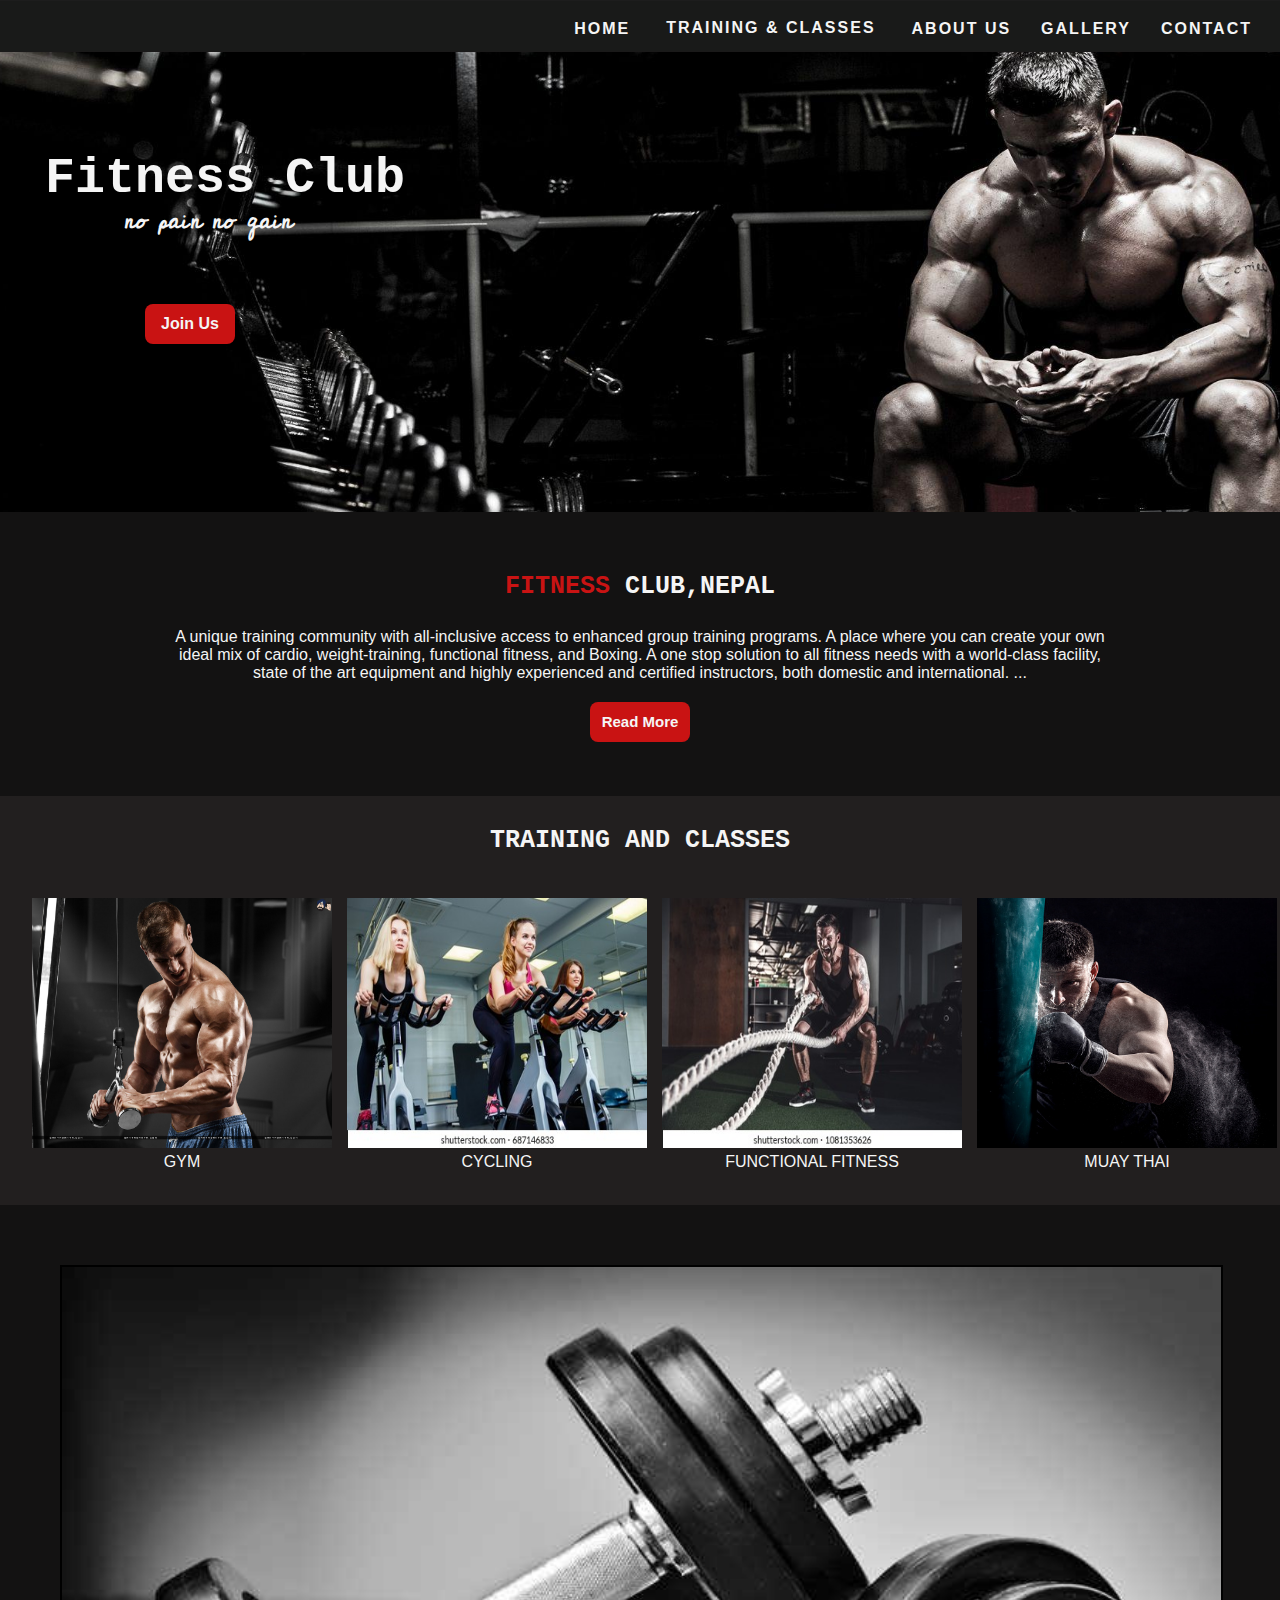
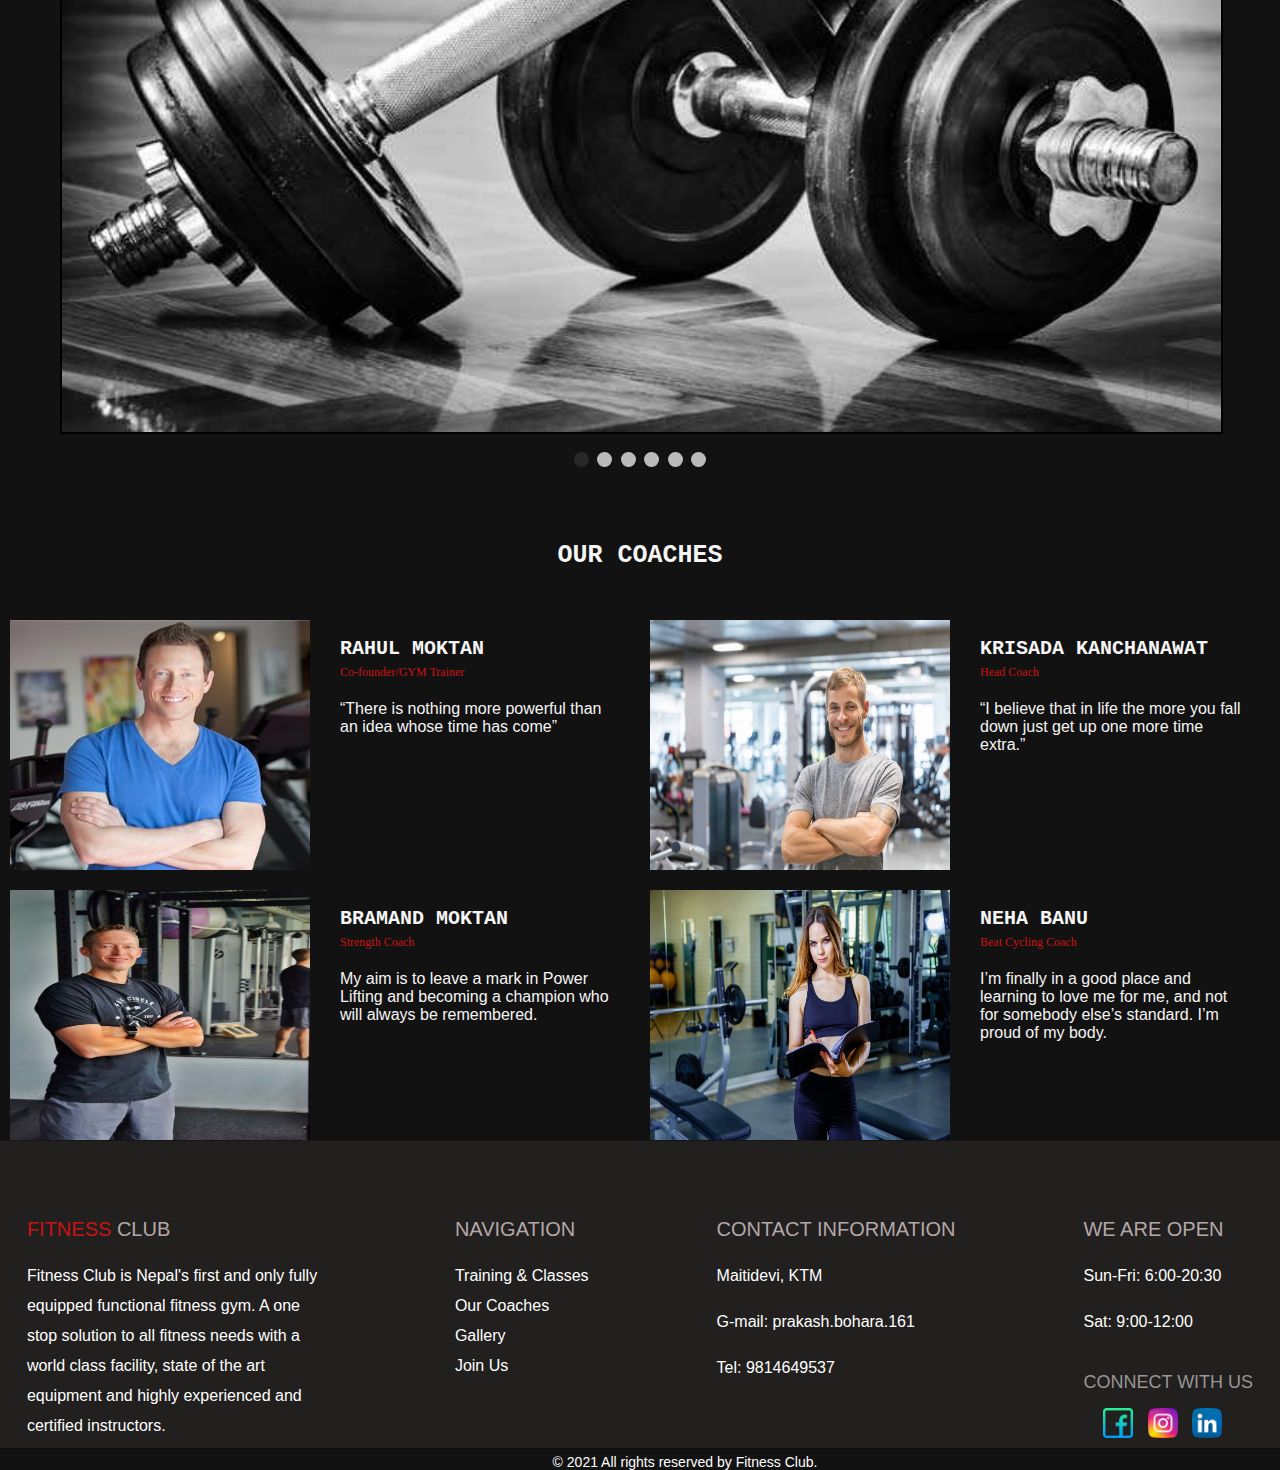
<file: index.html>
<!DOCTYPE html>
<html lang="en">

<head>
    <meta charset="UTF-8">
    <meta http-equiv="X-UA-Compatible" content="IE=edge">
    <meta name="viewport" content="width=device-width, initial-scale=1.0">
    <title>My Website</title>
    <link rel="preconnect" href="https://fonts.gstatic.com">
    <link href="https://fonts.googleapis.com/css2?family=Cedarville+Cursive&display=swap" rel="stylesheet">
    <link rel="stylesheet" href="style.css">
    <script src="app.js"></script>


</head>

<body>
    <div class="container">
        <div class="first-box">
            <div class="nav-bar">

                <a href="#home">HOME</a>
                <div class="subnav">
                    <button class="subnavbtn">TRAINING & CLASSES </button>
                    <div class="subnav-content">
                        <a href="navbar html files/gym.html">GYM</a>
                        <a href="navbar html files/cycling.html">CYCLING</a>
                        <a href="navbar html files/fitness.html">FITNESS</a>
                        <a href="navbar html files/muay.html">MUAY THAI</a>
                    </div>
                </div>
                <a href="/navbar html files/aboutus.html">ABOUT US</a>
                <a href="/gallery html files/gallery.html">GALLERY</a>
                <a href="/navbar html files/form.html">CONTACT</a>


            </div>
            <div id="home">
                <h1>Fitness Club</h1>
                <h3>no pain no gain</h3>
                <button class="btn"><a href="/navbar html files/form.html">Join Us</a></button>



            </div>
        </div>

        <div class="intro">
            <h1><span>FITNESS</span> CLUB,NEPAL</h1>
            <p>A unique training community with all-inclusive access to enhanced group training programs. A place where you can create your own ideal mix of cardio, weight-training, functional fitness, and Boxing. A one stop solution to all fitness needs
                with a world-class facility, state of the art equipment and highly experienced and certified instructors, both domestic and international. ...</p>
            <button class="intro-btn"><a href="/navbar html files/aboutus.html">Read More</a></button>
        </div>


        <div id="training">
            <h1>TRAINING AND CLASSES</h1>
            <div class="image">
                <div class="inner-div">
                    <img src="/image/image2.jpg">
                    <a href="/navbar html files/gym.html">GYM</a>
                </div>

                <div class="inner-div">
                    <img src="/image/image3.jpg">
                    <a href="/navbar html files/cycling.html">CYCLING</a>

                </div>
                <div class="inner-div">
                    <img src="/image/image4.jpg">
                    <a href="/navbar html files/fitness.html">FUNCTIONAL FITNESS</a>
                </div>
                <div class="inner-div">
                    <img src="/image/image5.jpg">
                    <a href="/navbar html files/muay.html">MUAY THAI</a>
                </div>
            </div>
        </div>

        <div id="slideshow">
            <div class="slideshow-container">

                <div class="mySlides fade">
                    <img src="/image/image10.jpg" style="width:95%;height:85vh;margin-top: 50px;">
                </div>

                <div class="mySlides fade">
                    <img src="/image/image11.jpg" style="width:95%;height:85vh;margin-top: 50px;">
                </div>

                <div class="mySlides fade">
                    <img src="/image/image12.jpg" style="width:95%;height:85vh;margin-top: 50px;">
                </div>
                <div class="mySlides fade">
                    <img src="/image/image13.jpg" style="width:95%;height:85vh;margin-top: 50px;">

                </div>
                <div class="mySlides fade">
                    <img src="/image/image14.jpg" style="width:95%;height:85vh;margin-top: 50px;">
                </div>
                <div class="mySlides fade">
                    <img src="/image/image15.png" style="width:95%;height:85vh;margin-top: 50px;">
                </div>
            </div>
            <br>

            <div style="text-align:center">
                <span class="dot"></span>
                <span class="dot"></span>
                <span class="dot"></span>
                <span class="dot"></span>
                <span class="dot"></span>
                <span class="dot"></span>
            </div>
        </div>


        <div id="coache">
            <h1>OUR COACHES</h1>
            <div class="inner-div2">
                <img src="image/image9.jpg" />
                <div class="para">
                    <h2>RAHUL MOKTAN </h2>
                    <h4>Co-founder/GYM Trainer</h4>
                    <p>“There is nothing more powerful than an idea whose time has come”</p>
                </div>
                <img src="image/image8.jpg" />
                <div class="para">
                    <h2>KRISADA KANCHANAWAT</h2>
                    <h4>Head Coach</h4>
                    <p>“I believe that in life the more you fall down just get up one more time extra.”</p>
                </div>
                <img src="image/image7.jpg" />
                <div class="para">
                    <h2> BRAMAND MOKTAN</h2>
                    <h4>Strength Coach</h4>
                    <p>My aim is to leave a mark in Power Lifting and becoming a champion who will always be remembered.</p>
                </div>
                <img src="image/image6.jpg" />
                <div class="para">
                    <h2>NEHA BANU</h2>
                    <h4>Beat Cycling Coach</h4>
                    <p> I’m finally in a good place and learning to love me for me, and not for somebody else’s standard. I’m proud of my body.</p>
                </div>
            </div>
        </div>

        <footer class="footer">
            <div class="contact-section">
                <div class="section-one">
                    <h4><span id="fit">FITNESS</span> CLUB</h4>
                    <p>Fitness Club is Nepal's first and only fully equipped functional fitness gym. A one stop solution to all fitness needs with a world class facility​, state of the art equipment and highly experienced and certified instructors.</p>
                </div>
                <div class="section-two">
                    <h4>NAVIGATION</h4>
                    <a href="#training">Training & Classes</a>
                    <a href="#coache">Our Coaches</a>
                    <a href="#slideshow">Gallery</a>
                    <a href="#">Join Us</a>
                </div>
                <div class="section-three">
                    <h4>CONTACT INFORMATION</h4>
                    <p>Maitidevi, KTM</p>
                    <p>G-mail: prakash.bohara.161</p>
                    <p>Tel: 9814649537</p>
                </div>
                <div class="section-four">
                    <h4>WE ARE OPEN</h4>
                    <p>Sun-Fri: 6:00-20:30</p>
                    <p>Sat: 9:00-12:00</p>
                    <h5>CONNECT WITH US</h5>
                    <div>
                        <a href="#"><img src="/image/facebook.png"></a>
                        <a href="#"><img src="/image/instagram.png"></a>
                        <a href="#"><img src="/image/linkedin.png"></a>
                    </div>
                </div>
            </div>
            <div class="footer-section">
                <h2>© 2021 All rights reserved by Fitness Club.</h2>

            </div>
        </footer>
    </div>
</body>


</html>
</file>
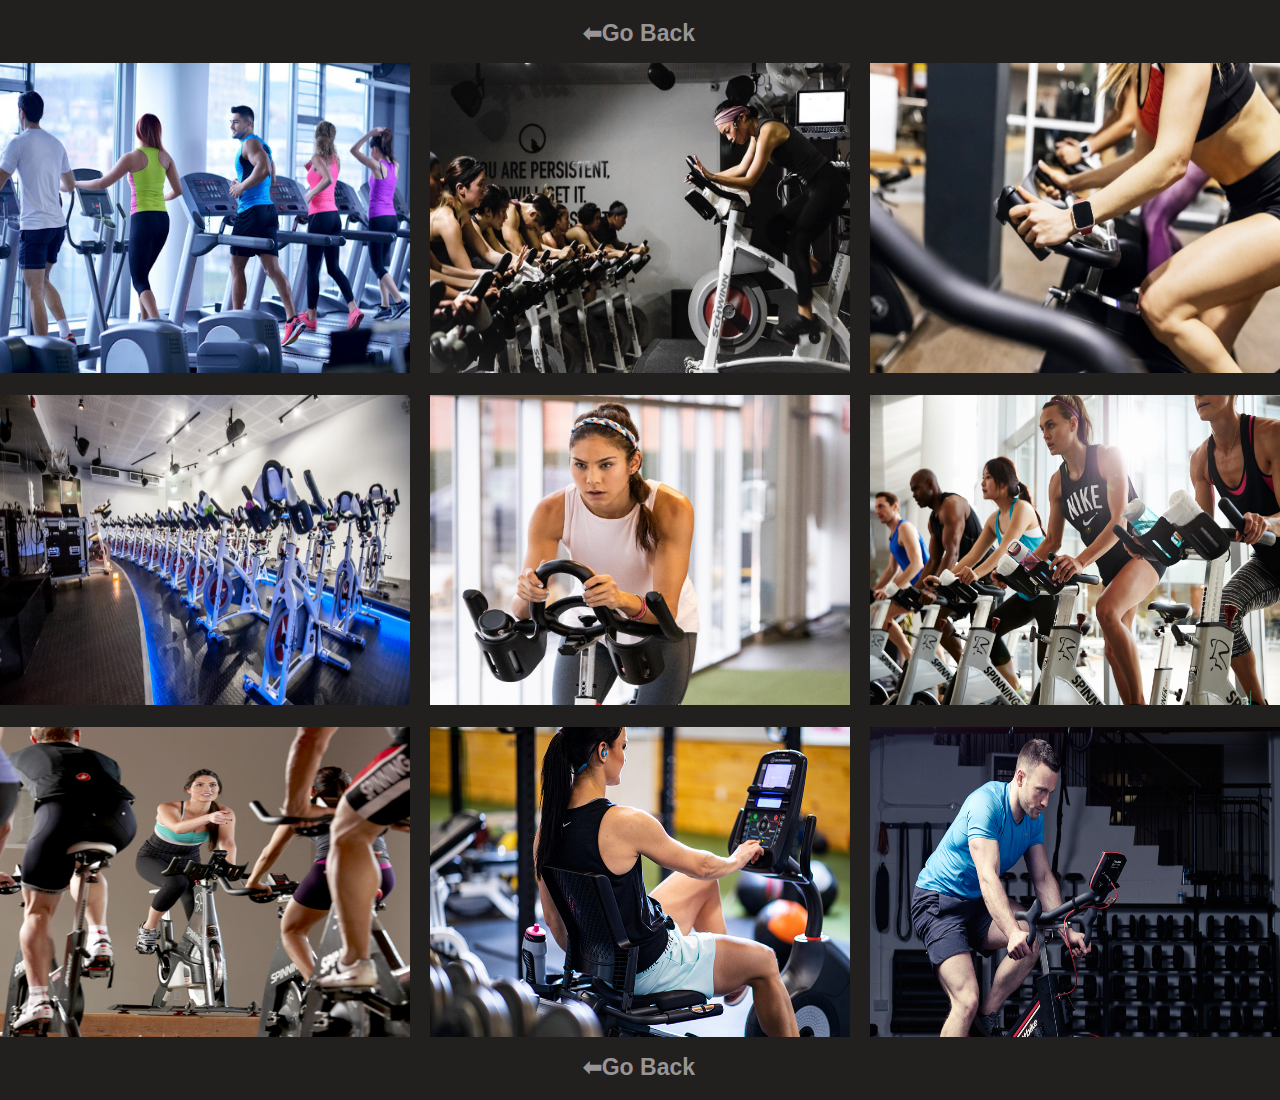
<file: gallery html files/cyclingpic.html>
<!DOCTYPE html>
<html lang="en">

<head>
    <meta charset="UTF-8">
    <meta http-equiv="X-UA-Compatible" content="IE=edge">
    <meta name="viewport" content="width=device-width, initial-scale=1.0">
    <title>GYM Pictures</title>
</head>
<style>
    body {
        background-color: rgb(34, 31, 31);
    }
    
    .collection {
        width: 95%;
        margin: auto;
        display: grid;
        grid-template-columns: auto auto auto;
        justify-content: center;
        align-items: center;
        row-gap: 12px;
    }
    
    .box img {
        width: 420px;
        height: 310px;
    }
    
    .box img:hover {
        width: 440px;
        height: 320px;
        transition: all ease-in .1ms;
    }
    
    .box {
        width: 440px;
        height: 320px;
        display: flex;
        justify-content: center;
        align-items: center;
    }
    
    .btn-one {
        width: 200px;
        height: 50px;
        margin-left: 42%;
        display: flex;
        align-items: center;
        justify-content: center;
    }
    
    .btn-second {
        height: 40px;
        width: 170px;
        border-radius: 8px;
        outline: none;
        border: none;
        font-size: 17px;
        font-weight: 600;
        background-color: rgb(34, 31, 31);
        cursor: pointer;
    }
    
    .btn-second a {
        text-decoration: none;
        font-size: 23px;
        font-weight: 600;
        color: rgb(153, 149, 149);
        font-family: 'Segoe UI', Tahoma, Geneva, Verdana, sans-serif;
    }
</style>

<body>
    <div class="images">
        <div class="btn-one">
            <button class="btn-second"><a href="/gallery html files/gallery.html">⬅Go Back  </a></button>
        </div>
        <div class="collection">
            <div class="box">
                <img src="/collection/cyclingpic1.jpg" alt="">
            </div>
            <div class="box">
                <img src="/collection/cyclingpic2.jpg" alt="">
            </div>
            <div class="box">
                <img src="/collection/cyclingpic3.png" alt="">
            </div>
            <div class="box">
                <img src="/collection/cyclingpic4.jpg" alt="">
            </div>
            <div class="box">
                <img src="/collection/cyclingpic5.jpg" alt="">
            </div>
            <div class="box">
                <img src="/collection/cyclingpic6.jpg" alt="">
            </div>
            <div class="box">
                <img src="/collection/cyclingpic7.jpg" alt="">
            </div>
            <div class="box">
                <img src="/collection/cyclingpic8.jpg" alt="">
            </div>
            <div class="box">
                <img src="/collection/cyclingpic9.jpg" alt="">
            </div>
        </div>
        <div class="btn-one">
            <button class="btn-second"><a href="/gallery html files/gallery.html">⬅Go Back </a></button>
        </div>
    </div>
</body>

</html>
</file>
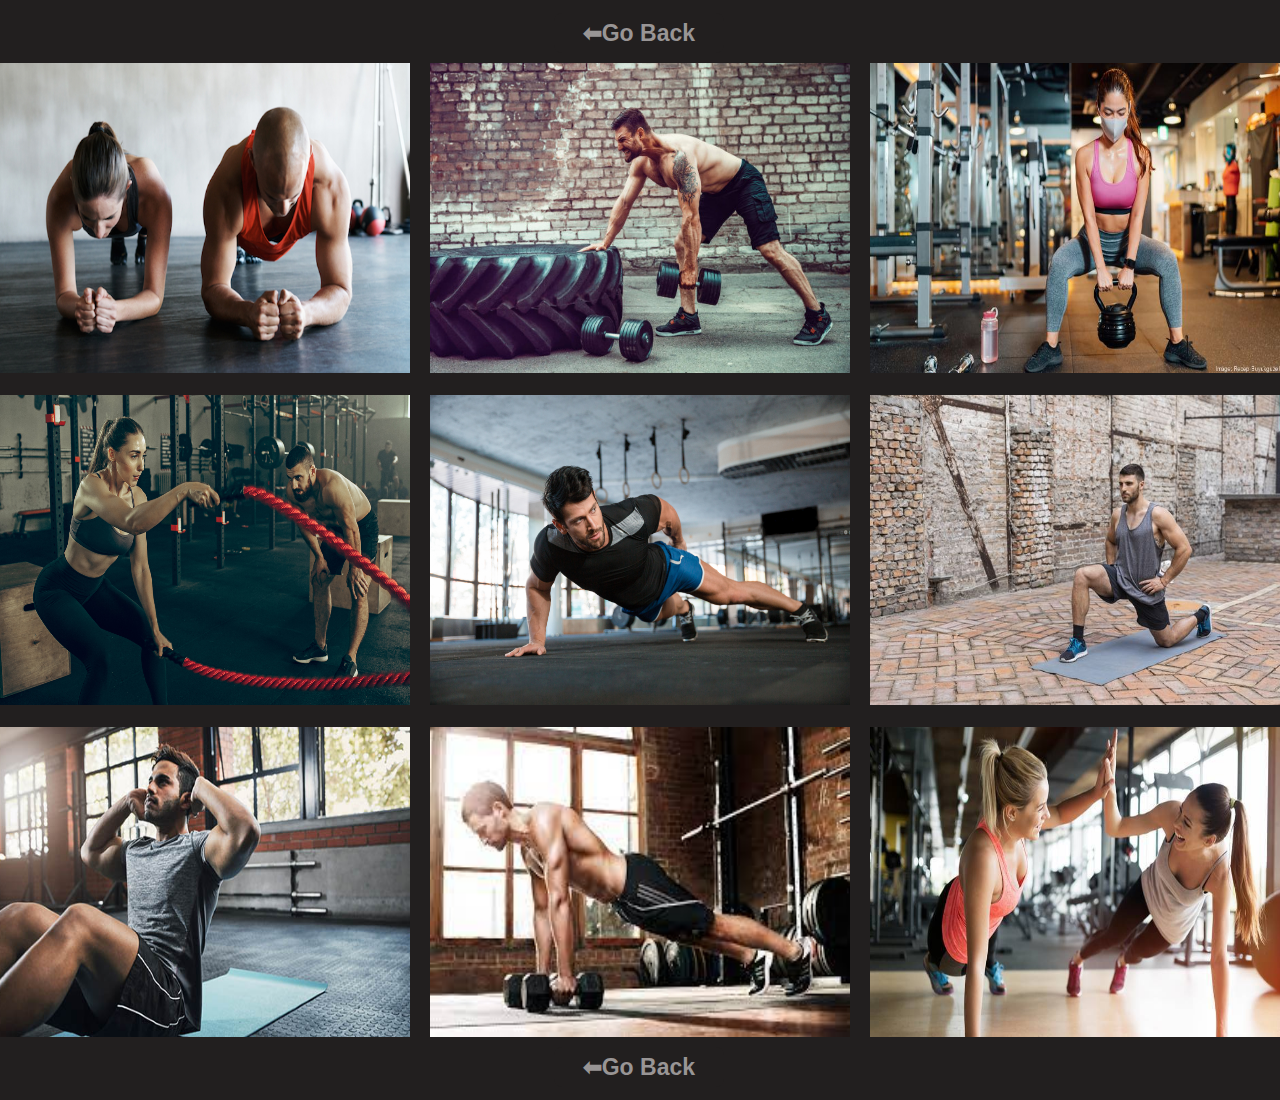
<file: gallery html files/fitnesspic.html>
<!DOCTYPE html>
<html lang="en">

<head>
    <meta charset="UTF-8">
    <meta http-equiv="X-UA-Compatible" content="IE=edge">
    <meta name="viewport" content="width=device-width, initial-scale=1.0">
    <title>GYM Pictures</title>
</head>
<style>
    body {
        background-color: rgb(34, 31, 31);
    }
    
    .collection {
        width: 95%;
        margin: auto;
        display: grid;
        grid-template-columns: auto auto auto;
        justify-content: center;
        align-items: center;
        row-gap: 12px;
    }
    
    .box img {
        width: 420px;
        height: 310px;
    }
    
    .box img:hover {
        width: 440px;
        height: 320px;
        transition: all ease-in .1ms;
    }
    
    .box {
        width: 440px;
        height: 320px;
        display: flex;
        justify-content: center;
        align-items: center;
    }
    
    .btn-one {
        width: 200px;
        height: 50px;
        margin-left: 42%;
        display: flex;
        align-items: center;
        justify-content: center;
    }
    
    .btn-second {
        height: 40px;
        width: 170px;
        border-radius: 8px;
        outline: none;
        border: none;
        font-size: 17px;
        font-weight: 600;
        background-color: rgb(34, 31, 31);
        cursor: pointer;
    }
    
    .btn-second a {
        text-decoration: none;
        font-size: 23px;
        font-weight: 600;
        color: rgb(153, 149, 149);
        font-family: 'Segoe UI', Tahoma, Geneva, Verdana, sans-serif;
    }
</style>

<body>
    <div class="images">
        <div class="btn-one">
            <button class="btn-second"><a href="/gallery html files/gallery.html">⬅Go Back  </a></button>
        </div>
        <div class="collection">
            <div class="box">
                <img src="/collection/fitnesspic1.jpg" alt="">
            </div>
            <div class="box">
                <img src="/collection/fitnesspic2.jpg" alt="">
            </div>
            <div class="box">
                <img src="/collection/fitnesspic3.jpg" alt="">
            </div>
            <div class="box">
                <img src="/collection/fitnesspic4.jpg" alt="">
            </div>
            <div class="box">
                <img src="/collection/fitnesspic5.jpg" alt="">
            </div>
            <div class="box">
                <img src="/collection/fitnesspic6.jpg" alt="">
            </div>
            <div class="box">
                <img src="/collection/fitnesspic7.jpg" alt="">
            </div>
            <div class="box">
                <img src="/collection/fitnesspic8.jpg" alt="">
            </div>
            <div class="box">
                <img src="/collection/fitnesspic9.jpg" alt="">
            </div>
        </div>
        <div class="btn-one">
            <button class="btn-second"><a href="/gallery html files/gallery.html">⬅Go Back </a></button>
        </div>
    </div>
</body>

</html>
</file>
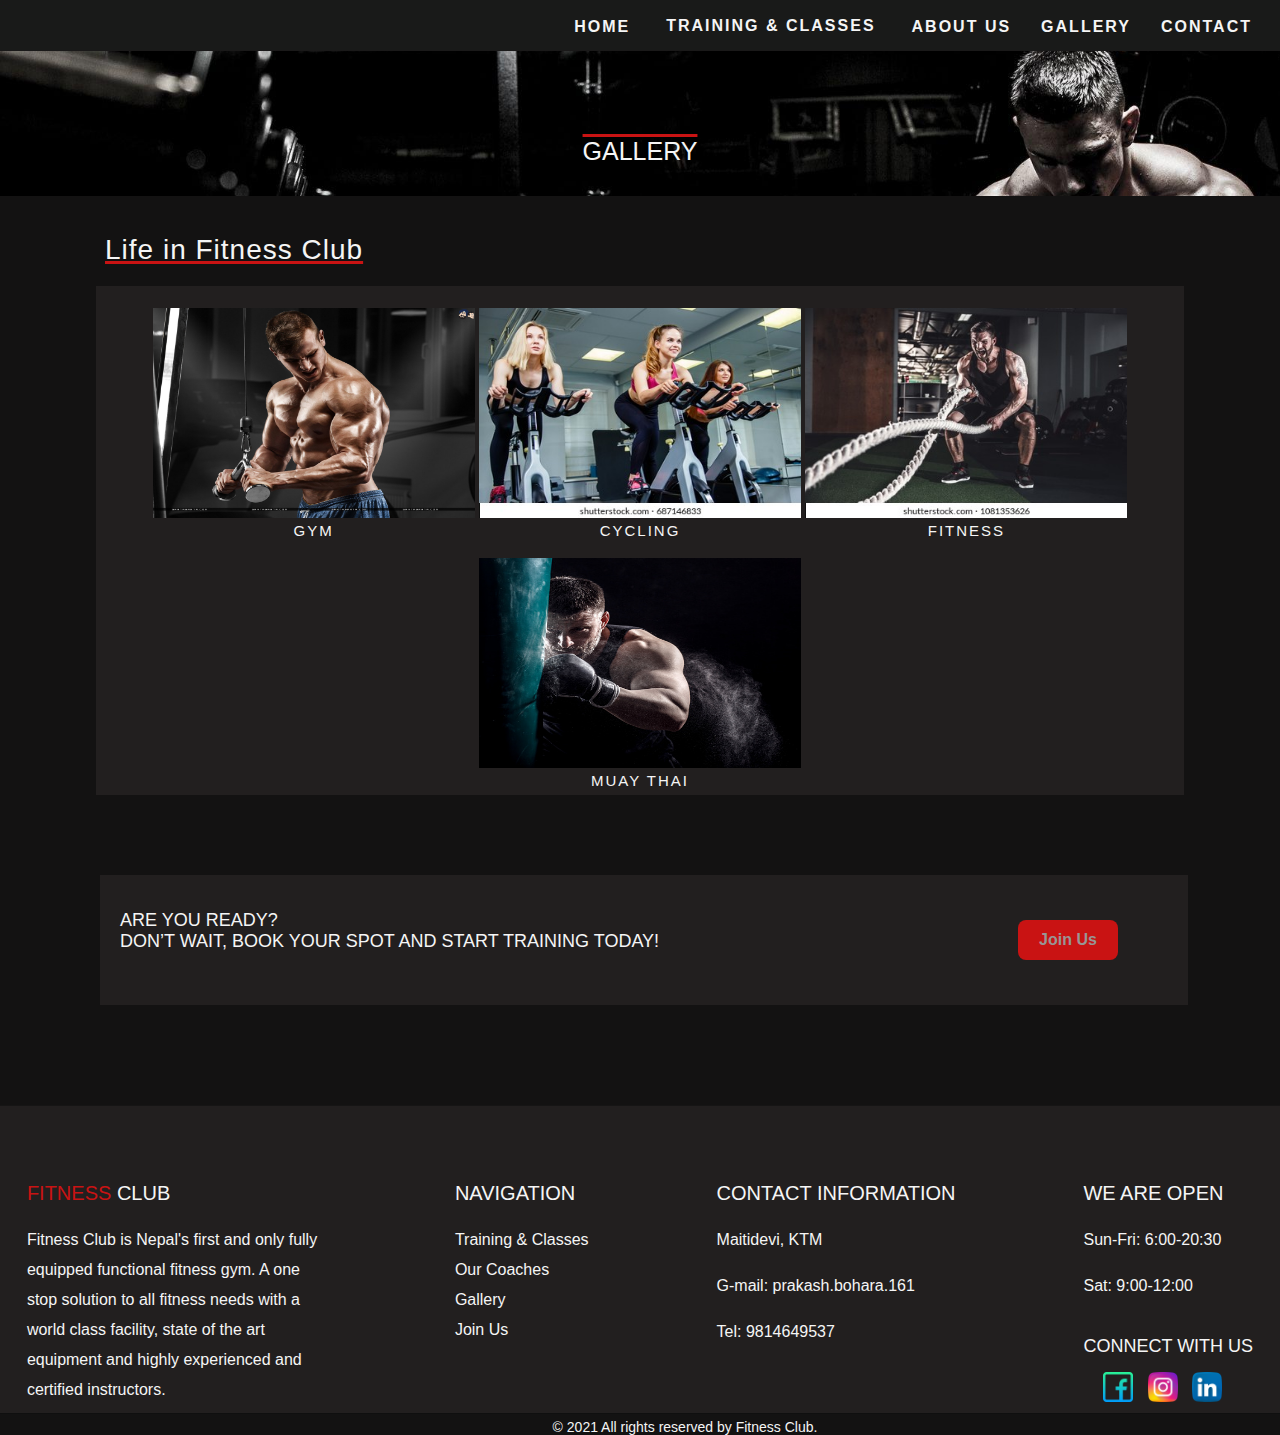
<file: gallery html files/gallery.html>
<!DOCTYPE html>
<html lang="en">

<head>
    <meta charset="UTF-8">
    <meta http-equiv="X-UA-Compatible" content="IE=edge">
    <meta name="viewport" content="width=device-width, initial-scale=1.0">
    <title>Gallery</title>
    <link rel="stylesheet" href="gallery.css">
</head>

<body>

    <div class="nav-bar">

        <a href="/index.html">HOME</a>
        <div class="subnav">
            <button class="subnavbtn">TRAINING & CLASSES </button>
            <div class="subnav-content">
                <a href="/navbar html files/gym.html">GYM</a>
                <a href="/navbar html files/cycling.html">CYCLING</a>
                <a href="/navbar html files/fitness.html">FITNESS</a>
                <a href="/navbar html files/muay.html">MUAY THAI</a>
            </div>
        </div>
        <a href="/navbar html files/aboutus.html">ABOUT US</a>
        <a href="#">GALLERY</a>
        <a href="/navbar html files/form.html">CONTACT</a>
    </div>

    <div class="gallery-section">
        <h1>GALLERY</h1>
        <h3>Life in Fitness Club</h3>

        <div class="container">
            <div class="image-section">
                <div class="inner-div" style=" grid-column-start: 1; grid-row-start: 1;">
                    <a href="/gallery html files/gympic.html" class="one"><img src="/image/image2.jpg">
                        <p class="two">GYM</p>
                    </a>

                </div>
                <div class="inner-div" style=" grid-column-start: 2; grid-row-start: 1;">
                    <a href="/gallery html files/cyclingpic.html" class="one"><img src="/image/image3.jpg">
                        <p class="two">CYCLING</p>
                    </a>

                </div>
                <div class="inner-div" style=" grid-column-start: 3; grid-row-start: 1;">
                    <a href="/gallery html files/fitnesspic.html" class="one"><img src="/image/image4.jpg">
                        <p class="two">FITNESS</p>
                    </a>

                </div>
                <div class="inner-div" style=" grid-column-start: 2; grid-row-start: 2;">
                    <a href="/gallery html files/muaypic.html" class="one"><img src="/image/image5.jpg">
                        <p class="two">MUAY THAI</p>
                    </a>

                </div>
            </div>
        </div>

        <div class="join-us-section">
            <p>ARE YOU READY? <br/> <span class="span"> DON’T WAIT, BOOK YOUR SPOT AND START TRAINING TODAY!</span>
                <button class="btn"><a href="/navbar html files/form.html">Join Us</a></button></p>
        </div>
    </div>

    <footer class="footer">
        <div class="contact-section">
            <div class="section-one">
                <h4><span id="fit">FITNESS</span> CLUB</h4>
                <p>Fitness Club is Nepal's first and only fully equipped functional fitness gym. A one stop solution to all fitness needs with a world class facility​, state of the art equipment and highly experienced and certified instructors.</p>
            </div>
            <div class="section-two">
                <h4>NAVIGATION</h4>
                <a href="#training">Training & Classes</a>
                <a href="#coache">Our Coaches</a>
                <a href="#slideshow">Gallery</a>
                <a href="#">Join Us</a>
            </div>
            <div class="section-three">
                <h4>CONTACT INFORMATION</h4>
                <p>Maitidevi, KTM</p>
                <p>G-mail: prakash.bohara.161</p>
                <p>Tel: 9814649537</p>
            </div>
            <div class="section-four">
                <h4>WE ARE OPEN</h4>
                <p>Sun-Fri: 6:00-20:30</p>
                <p>Sat: 9:00-12:00</p>
                <h5>CONNECT WITH US</h5>
                <div>
                    <a href="#"><img src="/image/facebook.png"></a>
                    <a href="#"><img src="/image/instagram.png"></a>
                    <a href="#"><img src="/image/linkedin.png"></a>
                </div>
            </div>
        </div>
        <div class="footer-section">
            <h2>© 2021 All rights reserved by Fitness Club.</h2>

        </div>
    </footer>
</body>

</html>
</file>
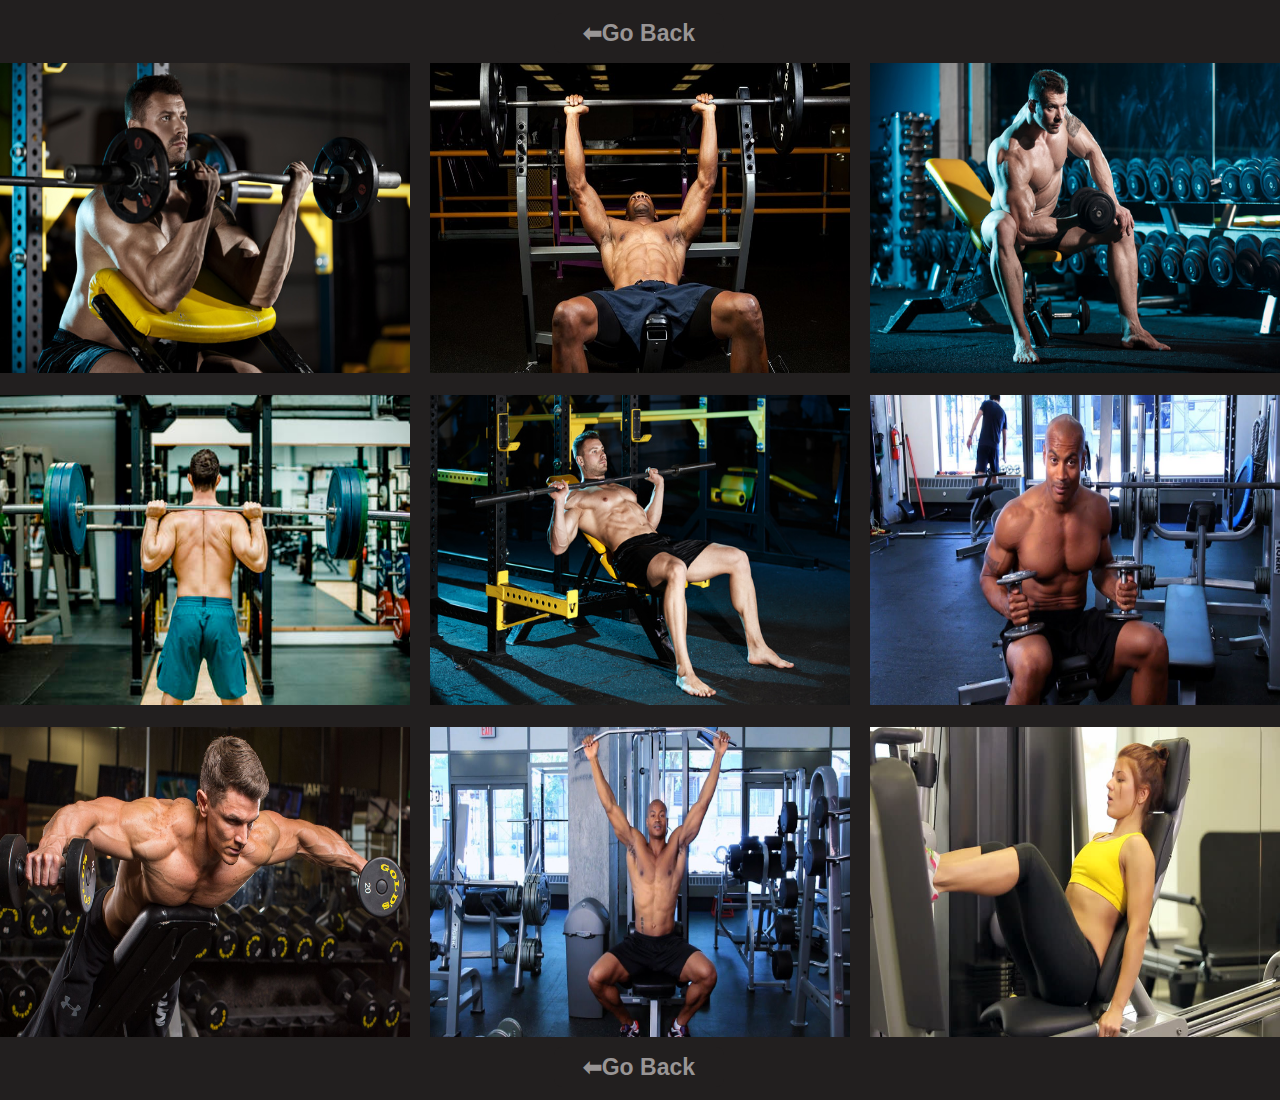
<file: gallery html files/gympic.html>
<!DOCTYPE html>
<html lang="en">

<head>
    <meta charset="UTF-8">
    <meta http-equiv="X-UA-Compatible" content="IE=edge">
    <meta name="viewport" content="width=device-width, initial-scale=1.0">
    <title>GYM Pictures</title>
</head>
<style>
    body {
        background-color: rgb(34, 31, 31);
    }
    
    .collection {
        width: 95%;
        margin: auto;
        display: grid;
        grid-template-columns: auto auto auto;
        justify-content: center;
        align-items: center;
        row-gap: 12px;
    }
    
    .box img {
        width: 420px;
        height: 310px;
    }
    
    .box img:hover {
        width: 440px;
        height: 320px;
        transition: all ease-in .1ms;
    }
    
    .box {
        width: 440px;
        height: 320px;
        display: flex;
        justify-content: center;
        align-items: center;
    }
    
    .btn-one {
        width: 200px;
        height: 50px;
        margin-left: 42%;
        display: flex;
        align-items: center;
        justify-content: center;
    }
    
    .btn-second {
        height: 40px;
        width: 170px;
        border-radius: 8px;
        outline: none;
        border: none;
        font-size: 17px;
        font-weight: 600;
        background-color: rgb(34, 31, 31);
        cursor: pointer;
    }
    
    .btn-second a {
        text-decoration: none;
        font-size: 23px;
        font-weight: 600;
        color: rgb(153, 149, 149);
        font-family: 'Segoe UI', Tahoma, Geneva, Verdana, sans-serif;
    }
</style>

<body>
    <div class="images">
        <div class="btn-one">
            <button class="btn-second"><a href="/gallery html files/gallery.html">⬅Go Back  </a></button>
        </div>
        <div class="collection">
            <div class="box">
                <img src="/collection/gympic9.jpg" alt="">
            </div>
            <div class="box">
                <img src="/collection/gympic8.jpg" alt="">
            </div>
            <div class="box">
                <img src="/collection/gympic7.jpg" alt="">
            </div>
            <div class="box">
                <img src="/collection/gympic6.jpg" alt="">
            </div>
            <div class="box">
                <img src="/collection/gympic5.jpg" alt="">
            </div>
            <div class="box">
                <img src="/collection/gympic4.jpg" alt="">
            </div>
            <div class="box">
                <img src="/collection/gympic3.jpg" alt="">
            </div>
            <div class="box">
                <img src="/collection/gympic2.jpg" alt="">
            </div>
            <div class="box">
                <img src="/collection/gympic1.jpg" alt="">
            </div>
        </div>
        <div class="btn-one">
            <button class="btn-second"><a href="/gallery html files/gallery.html">⬅Go Back </a></button>
        </div>
    </div>
</body>

</html>
</file>
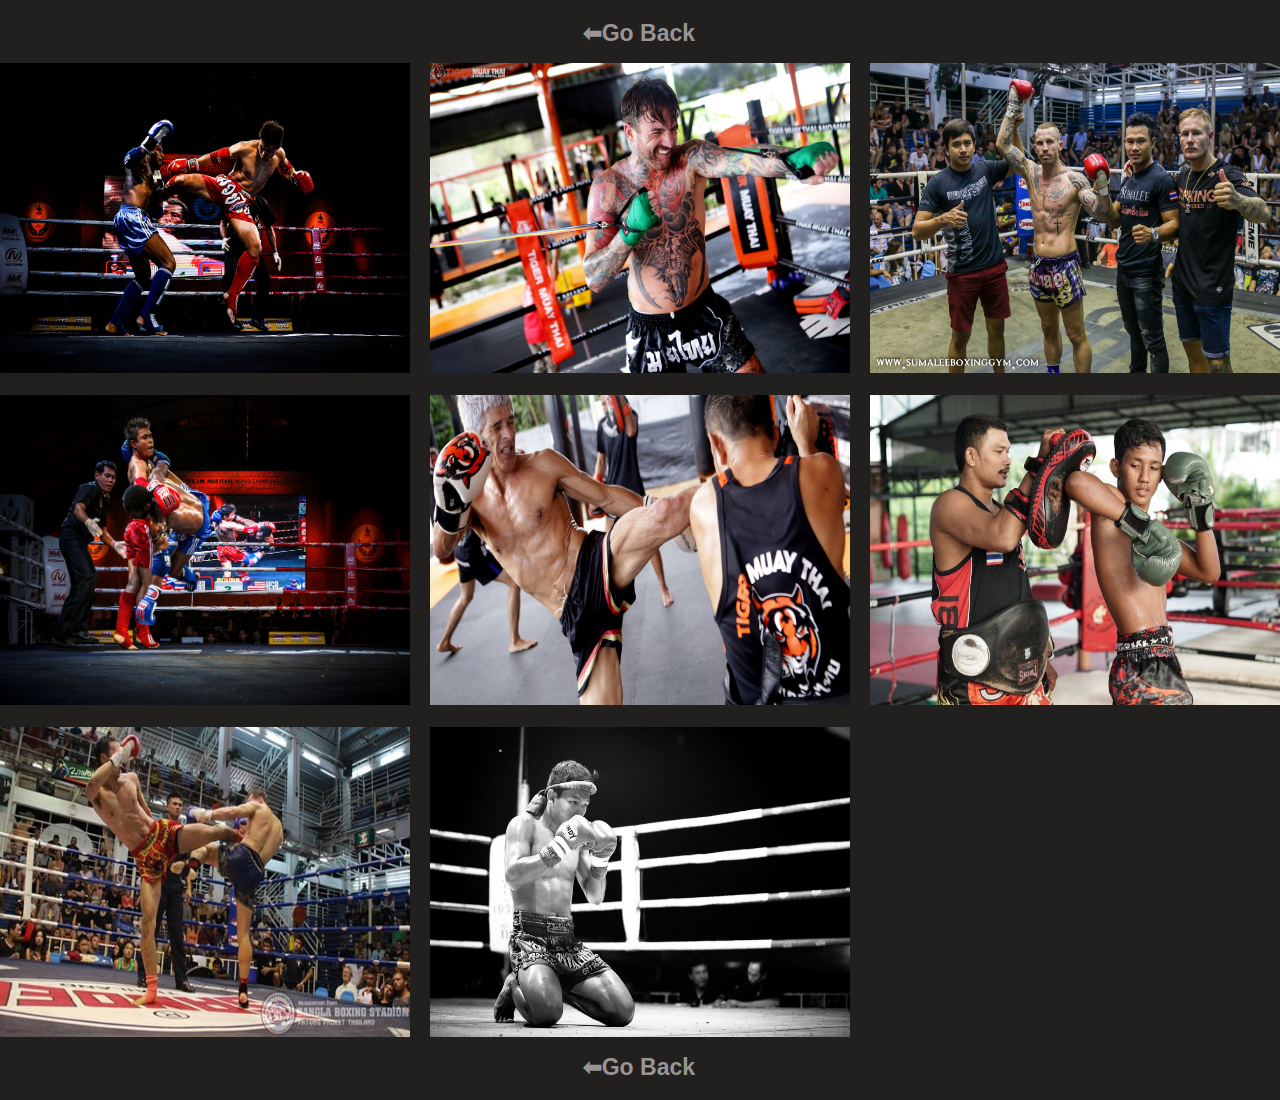
<file: gallery html files/muaypic.html>
<!DOCTYPE html>
<html lang="en">

<head>
    <meta charset="UTF-8">
    <meta http-equiv="X-UA-Compatible" content="IE=edge">
    <meta name="viewport" content="width=device-width, initial-scale=1.0">
    <title>GYM Pictures</title>
</head>
<style>
    body {
        background-color: rgb(34, 31, 31);
    }
    
    .collection {
        width: 95%;
        margin: auto;
        display: grid;
        grid-template-columns: auto auto auto;
        justify-content: center;
        align-items: center;
        row-gap: 12px;
    }
    
    .box img {
        width: 420px;
        height: 310px;
    }
    
    .box img:hover {
        width: 440px;
        height: 320px;
        transition: all ease-in .1ms;
    }
    
    .box {
        width: 440px;
        height: 320px;
        display: flex;
        justify-content: center;
        align-items: center;
    }
    
    .btn-one {
        width: 200px;
        height: 50px;
        margin-left: 42%;
        display: flex;
        align-items: center;
        justify-content: center;
    }
    
    .btn-second {
        height: 40px;
        width: 170px;
        border-radius: 8px;
        outline: none;
        border: none;
        font-size: 17px;
        font-weight: 600;
        background-color: rgb(34, 31, 31);
        cursor: pointer;
    }
    
    .btn-second a {
        text-decoration: none;
        font-size: 23px;
        font-weight: 600;
        color: rgb(153, 149, 149);
        font-family: 'Segoe UI', Tahoma, Geneva, Verdana, sans-serif;
    }
</style>

<body>
    <div class="images">
        <div class="btn-one">
            <button class="btn-second"><a href="/gallery html files/gallery.html">⬅Go Back  </a></button>
        </div>
        <div class="collection">
            <div class="box">
                <img src="/collection/muaypic1.jpeg" alt="">
            </div>
            <div class="box">
                <img src="/collection/muaypic2.jpg" alt="">
            </div>
            <div class="box">
                <img src="/collection/muaypic3.jpg" alt="">
            </div>
            <div class="box">
                <img src="/collection/muaypic4.jpeg" alt="">
            </div>
            <div class="box">
                <img src="/collection/muaypic5.jpg" alt="">
            </div>
            <div class="box">
                <img src="/collection/muaypic6.jpg" alt="">
            </div>
            <div class="box">
                <img src="/collection/muaypic7.jpg" alt="">
            </div>
            <div class="box">
                <img src="/collection/muaypic8.jpg" alt="">
            </div>
        </div>
        <div class="btn-one">
            <button class="btn-second"><a href="/gallery html files/gallery.html">⬅Go Back </a></button>
        </div>
    </div>
</body>

</html>
</file>
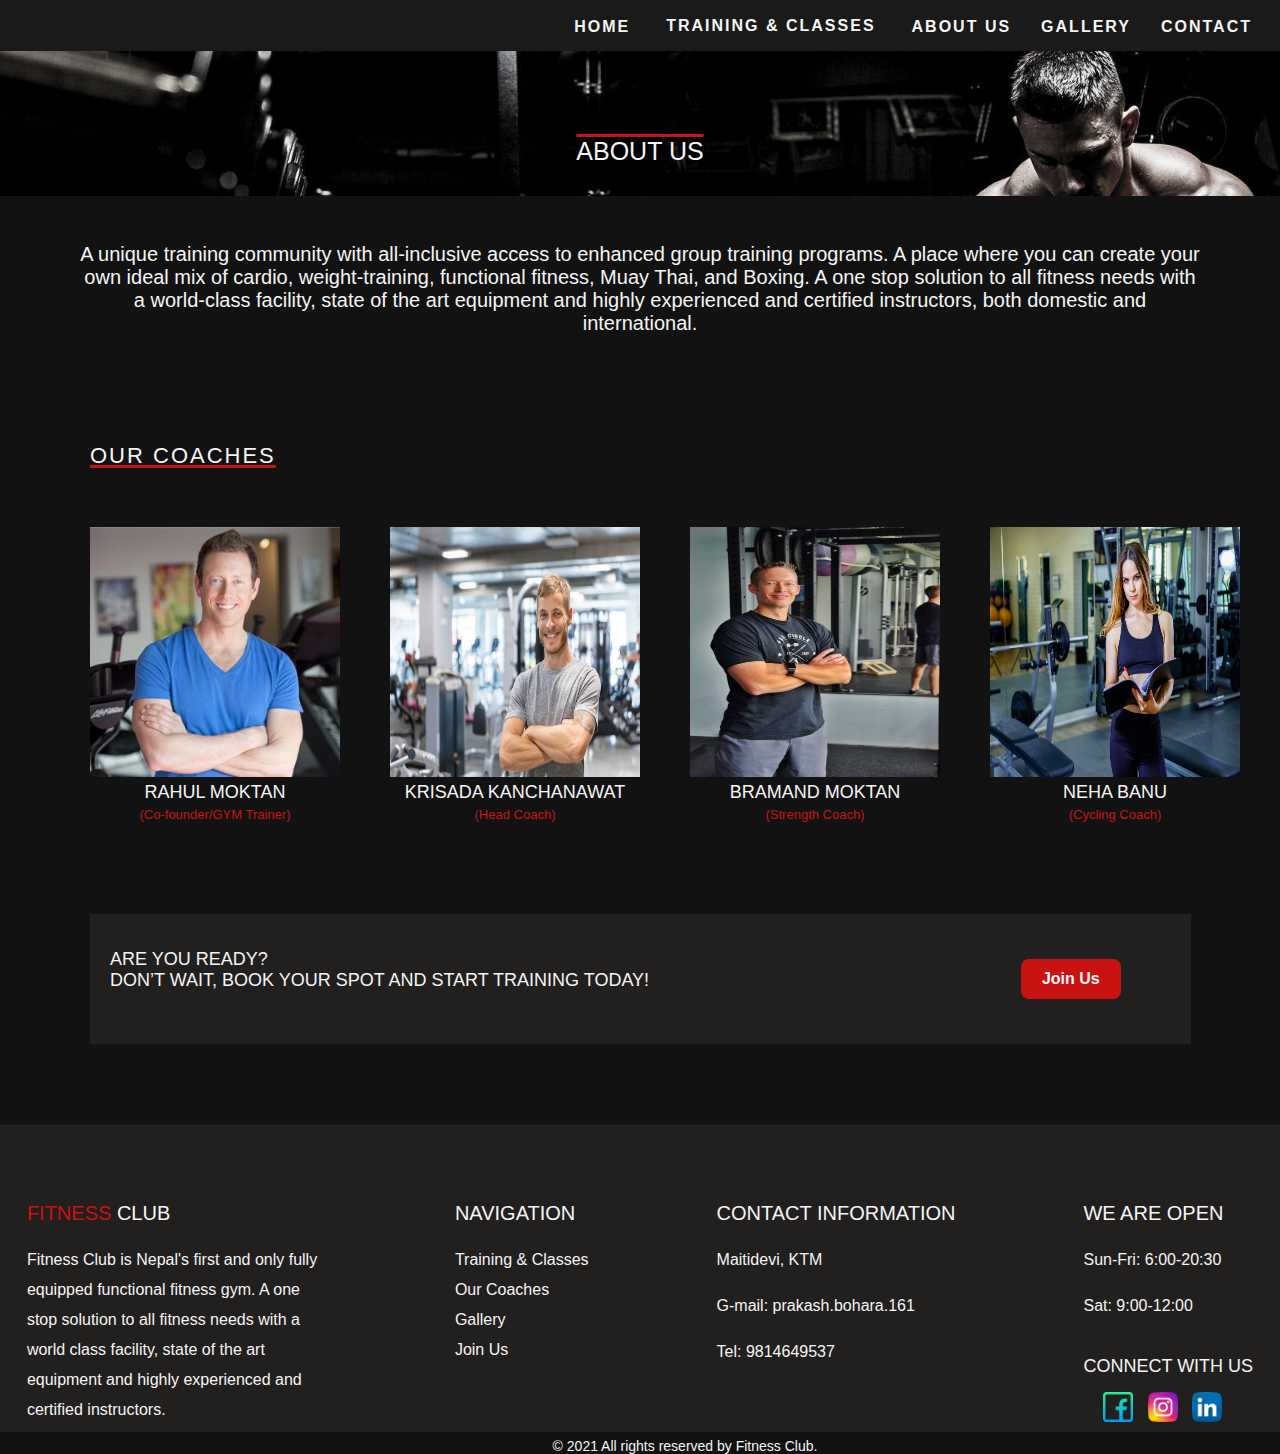
<file: navbar html files/aboutus.html>
<!DOCTYPE html>
<html lang="en">

<head>
    <meta charset="UTF-8">
    <meta http-equiv="X-UA-Compatible" content="IE=edge">
    <meta name="viewport" content="width=device-width, initial-scale=1.0">
    <title>About Us</title>

</head>
<style>
    body {
        color: whitesmoke;
        font-family: 'Segoe UI', Tahoma, Geneva, Verdana, sans-serif;
        background-color: rgb(19, 18, 18);
        margin: 0px;
        padding: 0px;
    }
    /*navbar section start from here*/
    
    .nav-bar {
        border-top: 1px solid rgb(29, 29, 29);
        border-bottom: 1px solid rgb(26, 25, 25);
        height: 50px;
        background-color: rgb(25, 26, 25);
        position: fixed;
        font-size: 20px;
        z-index: 10;
        padding-left: 20px;
        margin: -18px;
        width: 100%;
        display: flex;
        justify-content: flex-end;
        letter-spacing: 2px;
        align-items: center;
    }
    
    .nav-bar a {
        color: whitesmoke;
        text-decoration: none;
        font-weight: 600;
        font-size: 16px;
        margin-right: 30px;
        padding-top: 5px;
    }
    
    .nav-bar a:hover {
        color: rgb(201, 19, 19);
    }
    /*sub-nav content start from here*/
    
    .subnav {
        float: left;
        overflow: hidden;
    }
    
    .subnavbtn {
        border: none;
        font-size: 16px;
        outline: none;
        color: whitesmoke;
        background-color: inherit;
        font-family: inherit;
        margin-right: 30px;
        font-weight: 600;
        letter-spacing: 2px;
    }
    
    .subnavbtn:hover {
        color: rgb(201, 19, 19);
        font-weight: 600;
        font-family: 'Segoe UI', Tahoma, Geneva, Verdana, sans-serif;
    }
    
    .subnav-content {
        display: none;
        position: absolute;
        left: 792px;
        width: 100%;
        z-index: 1;
        margin-top: 0px;
    }
    
    .subnav-content a {
        float: left;
        padding-left: 10px;
        color: whitesmoke;
        text-decoration: none;
        font-size: 16px;
        width: 120px;
        background-color: rgb(44, 43, 43);
        border-radius: 10px;
        border-top: 2px solid rgb(29, 28, 28);
    }
    
    .subnav-content a:hover {
        color: rgb(201, 19, 19);
    }
    
    .subnav:hover>.subnav-content {
        display: flex;
        flex-direction: column;
        padding-top: 15px;
        row-gap: 5px;
    }
    /*About Us section start from here*/
    
    .about-section h1 {
        background-image: url(/image/image1.jpg);
        background-repeat: no-repeat;
        background-attachment: fixed;
        background-size: cover;
        width: 100%;
        font-size: 25px;
        font-weight: 500;
        font-family: 'Segoe UI', Tahoma, Geneva, Verdana, sans-serif;
        text-align: center;
        padding-top: 120px;
        padding-bottom: 30px;
        text-decoration: overline;
        text-decoration-color: rgb(201, 19, 19);
        text-decoration-thickness: 3px;
    }
    
    .about-section p {
        width: 1120px;
        margin: auto;
        text-align: center;
        font-size: 20px;
        padding-top: 30px;
    }
    
    #coaches {
        font-size: 22px;
        font-family: 'Segoe UI', Tahoma, Geneva, Verdana, sans-serif;
        font-weight: 500;
        padding-top: 90px;
        margin-left: 90px;
        letter-spacing: 2px;
        text-decoration: underline;
        text-decoration-color: rgb(201, 19, 19);
        text-decoration-thickness: 3px;
    }
    
    .members {
        display: flex;
        margin-bottom: 90px;
        column-gap: 50px;
        margin-left: 90px;
        padding-top: 40px;
        font-size: 18px;
        text-align: center;
        font-weight: 500;
    }
    
    .members .image img {
        width: 250px;
        height: 250px;
    }
    
    .join-us-section {
        margin: 80px 0px;
        background-color: rgb(34, 31, 31);
        margin-left: 90px;
        height: 130px;
        width: 86%;
        position: relative;
    }
    
    .join-us-section p {
        height: 80px;
        padding-top: 35px;
        padding-left: 20px;
        font-size: 18px;
    }
    
    .span {
        margin-top: 10px;
    }
    
    .btn {
        position: absolute;
        right: 70px;
        top: 45px;
        height: 40px;
        width: 100px;
        background-color: rgb(201, 19, 19);
        border: none;
        border-radius: 8px;
    }
    
    .btn a {
        font-size: 16px;
        text-decoration: none;
        font-weight: 600;
        color: whitesmoke;
    }
    /*footer section start from here*/
    
    .footer {
        height: 19vw;
    }
    
    .contact-section {
        color: whitesmoke;
        display: flex;
        flex-direction: row;
        background-color: rgb(34, 31, 31);
        border-top: 1px solid rgb(22, 21, 21);
        border-bottom: 1px solid rgb(15, 15, 15);
        column-gap: 8rem;
        justify-content: center;
        height: 24vw;
    }
    
    h4 {
        color: whitesmoke;
        margin-bottom: 20px;
        font-size: 20px;
        font-weight: 400;
    }
    
    .section-one {
        margin-top: 50px;
    }
    
    #fit {
        color: rgb(201, 19, 19);
    }
    
    .section-one p {
        width: 300px;
        line-height: 30px;
    }
    
    .section-two {
        display: flex;
        flex-direction: column;
        margin-top: 50px;
    }
    
    .section-two a {
        color: whitesmoke;
        text-decoration: none;
        line-height: 30px;
    }
    
    .section-three {
        margin-top: 50px;
    }
    
    .section-three p,
    .section-four p {
        line-height: 30px;
    }
    
    .section-four {
        margin-top: 50px;
    }
    
    .section-four h5 {
        margin-top: 35px;
        font-size: 18px;
        color: whitesmoke;
        font-weight: 400;
    }
    
    .section-four img {
        height: 30px;
        width: 30px;
        margin-left: 10px;
        border: none;
    }
    
    .section-four div {
        margin-left: 10px;
        margin-top: -15px;
    }
    
    .footer-section h2 {
        padding-left: 90px;
        font-size: 14px;
        color: whitesmoke;
        font-weight: 300;
        margin-top: 5px;
        text-align: center;
    }
</style>

<body>
    <div class="nav-bar">
        <a href="/index.html">HOME</a>
        <div class="subnav">
            <button class="subnavbtn">TRAINING & CLASSES </button>
            <div class="subnav-content">
                <a href="/navbar html files/gym.html">GYM</a>
                <a href="/navbar html files/cycling.html">CYCLING</a>
                <a href="/navbar html files/fitness.html">FITNESS</a>
                <a href="/navbar html files/muay.html">MUAY THAI</a>
            </div>
        </div>
        <a href="/navbar html files/aboutus.html">ABOUT US</a>
        <a href="/gallery html files/gallery.html">GALLERY</a>
        <a href="/navbar html files/form.html">CONTACT</a>
    </div>


    <div class="about-section">
        <h1>ABOUT US</h1>
        <p>A unique training community with all-inclusive access to enhanced group training programs. A place where you can create your own ideal mix of cardio, weight-training, functional fitness, Muay Thai, and Boxing. A one stop solution to all fitness
            needs with a world-class facility, state of the art equipment and highly experienced and certified instructors, both domestic and international.</p>
    </div>
    <h2 id="coaches">OUR COACHES</h2>
    <div class="members">
        <div class="image"><img src="/image/image9.jpg"></br> RAHUL MOKTAN</br>
            <span style="font-size: 13px; color: rgb(201, 19, 19); "> (Co-founder/GYM Trainer)</span>
        </div>
        <div class="image"><img src="/image/image8.jpg"></br> KRISADA KANCHANAWAT</br>
            <span style="font-size: 13px; color: rgb(201, 19, 19); "> (Head Coach)</span>
        </div>
        <div class="image"><img src="/image/image7.jpg"></br> BRAMAND MOKTAN</br>
            <span style="font-size: 13px; color: rgb(201, 19, 19); "> (Strength Coach)</span>
        </div>
        <div class="image"><img src="/image/image6.jpg"></br> NEHA BANU</br>
            <span style="font-size: 13px; color: rgb(201, 19, 19); "> (Cycling Coach)</span>
        </div>
    </div>

    <div class="join-us-section">
        <p>ARE YOU READY? <br/> <span class="span"> DON’T WAIT, BOOK YOUR SPOT AND START TRAINING TODAY!</span>
            <button class="btn"><a href="/navbar html files/form.html">Join Us</a></button></p>
    </div>



    <footer class="footer">
        <div class="contact-section">
            <div class="section-one">
                <h4><span id="fit">FITNESS</span> CLUB</h4>
                <p>Fitness Club is Nepal's first and only fully equipped functional fitness gym. A one stop solution to all fitness needs with a world class facility​, state of the art equipment and highly experienced and certified instructors.</p>
            </div>
            <div class="section-two">
                <h4>NAVIGATION</h4>
                <a href="#training">Training & Classes</a>
                <a href="#coache">Our Coaches</a>
                <a href="#slideshow">Gallery</a>
                <a href="#">Join Us</a>
            </div>
            <div class="section-three">
                <h4>CONTACT INFORMATION</h4>
                <p>Maitidevi, KTM</p>
                <p>G-mail: prakash.bohara.161</p>
                <p>Tel: 9814649537</p>
            </div>
            <div class="section-four">
                <h4>WE ARE OPEN</h4>
                <p>Sun-Fri: 6:00-20:30</p>
                <p>Sat: 9:00-12:00</p>
                <h5>CONNECT WITH US</h5>
                <div>
                    <a href="#"><img src="/image/facebook.png"></a>
                    <a href="#"><img src="/image/instagram.png"></a>
                    <a href="#"><img src="/image/linkedin.png"></a>
                </div>
            </div>
        </div>
        <div class="footer-section">
            <h2>© 2021 All rights reserved by Fitness Club.</h2>

        </div>
    </footer>


</body>

</html>
</file>
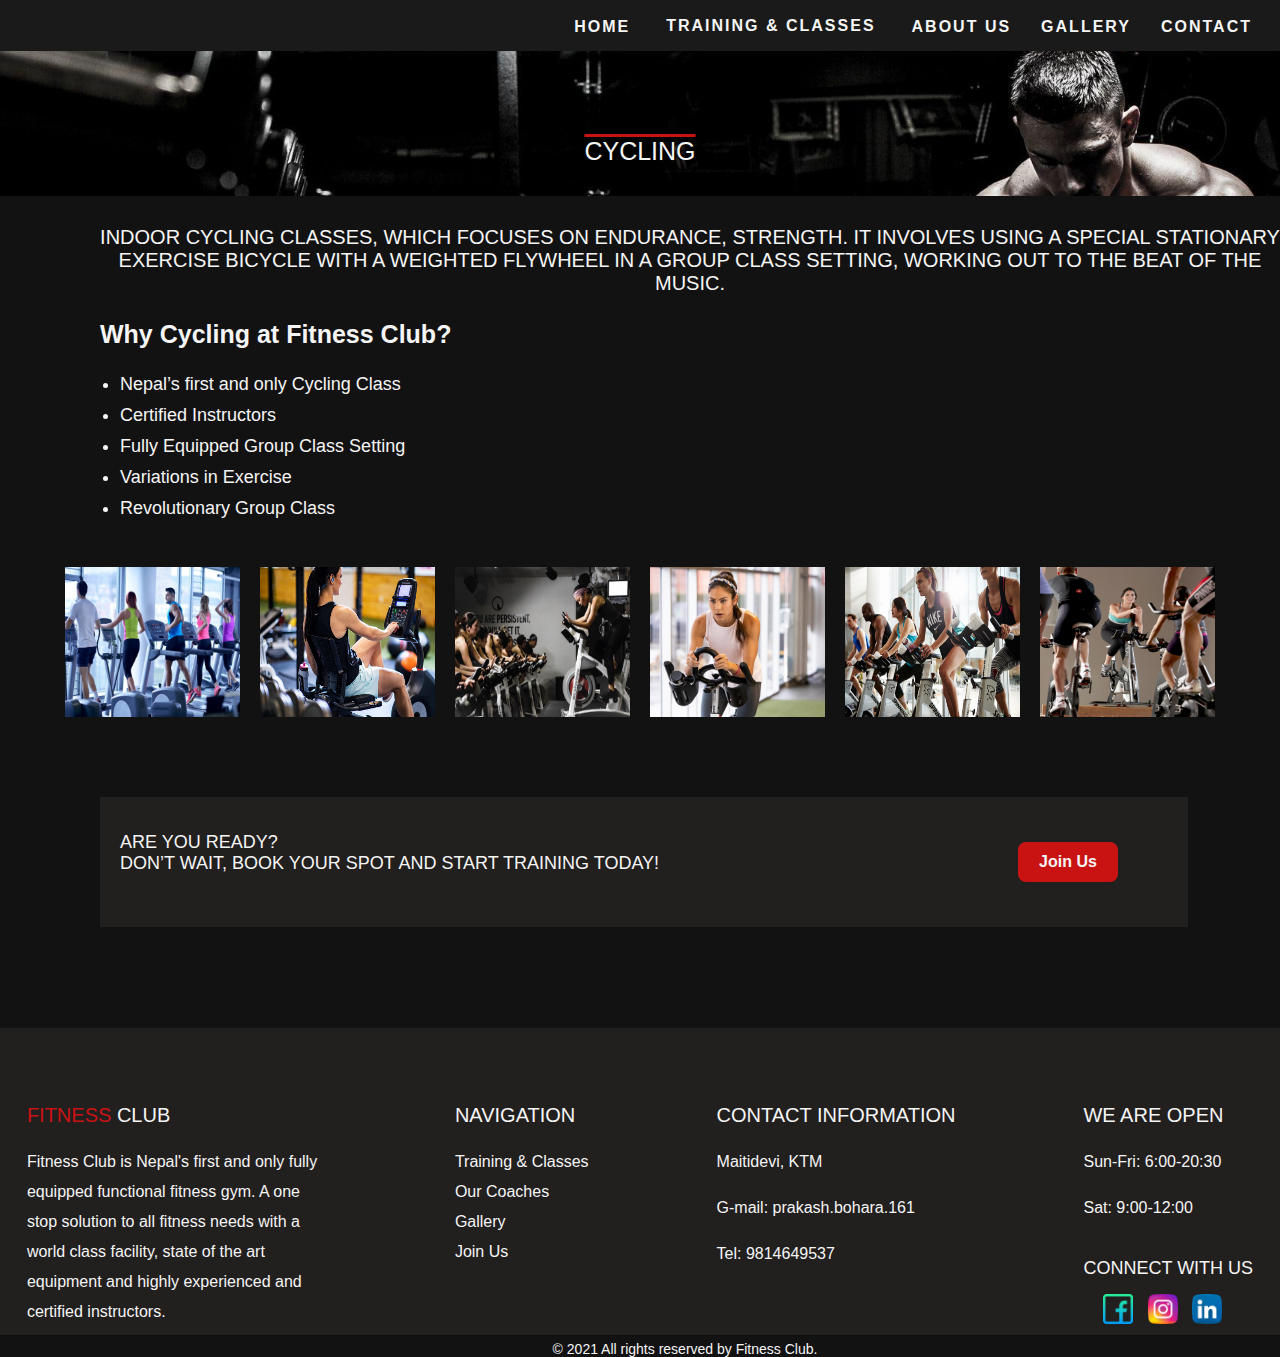
<file: navbar html files/cycling.html>
<!DOCTYPE html>
<html lang="en">

<head>
    <meta charset="UTF-8">
    <meta http-equiv="X-UA-Compatible" content="IE=edge">
    <meta name="viewport" content="width=device-width, initial-scale=1.0">
    <title>GYM</title>
</head>
<style>
    body {
        font-family: 'Segoe UI', Tahoma, Geneva, Verdana, sans-serif;
        background-color: rgb(19, 18, 18);
        color: whitesmoke;
        margin: 0px;
        padding: 0px;
    }
    /*navbar section start from here*/
    
    .nav-bar {
        border-top: 1px solid rgb(29, 29, 29);
        border-bottom: 1px solid rgb(26, 25, 25);
        height: 50px;
        background-color: rgb(25, 26, 25);
        position: fixed;
        font-size: 20px;
        z-index: 10;
        padding-left: 20px;
        margin: -18px;
        width: 100%;
        display: flex;
        justify-content: flex-end;
        letter-spacing: 2px;
        align-items: center;
    }
    
    .nav-bar a {
        color: whitesmoke;
        text-decoration: none;
        font-weight: 600;
        font-size: 16px;
        margin-right: 30px;
        padding-top: 5px;
    }
    
    .nav-bar a:hover {
        color: rgb(201, 19, 19);
    }
    /*sub-nav content start from here*/
    
    .subnav {
        float: left;
        overflow: hidden;
    }
    
    .subnavbtn {
        border: none;
        font-size: 16px;
        outline: none;
        color: whitesmoke;
        background-color: inherit;
        font-family: inherit;
        margin-right: 30px;
        font-weight: 600;
        letter-spacing: 2px;
    }
    
    .subnavbtn:hover {
        color: rgb(201, 19, 19);
        font-weight: 600;
        font-family: 'Segoe UI', Tahoma, Geneva, Verdana, sans-serif;
    }
    
    .subnav-content {
        display: none;
        position: absolute;
        left: 792px;
        width: 100%;
        z-index: 1;
        margin-top: 0px;
    }
    
    .subnav-content a {
        float: left;
        padding-left: 10px;
        color: whitesmoke;
        text-decoration: none;
        font-size: 16px;
        width: 120px;
        background-color: rgb(44, 43, 43);
        border-radius: 10px;
        border-top: 2px solid rgb(29, 28, 28);
    }
    
    .subnav-content a:hover {
        color: rgb(201, 19, 19);
    }
    
    .subnav:hover>.subnav-content {
        display: flex;
        flex-direction: column;
        padding-top: 15px;
        row-gap: 5px;
    }
    /*CYCLING section start from here*/
    
    .cycling-section h1 {
        background-image: url(/image/image1.jpg);
        background-repeat: no-repeat;
        background-attachment: fixed;
        background-size: cover;
        width: 100%;
        font-size: 25px;
        font-weight: 500;
        font-family: 'Segoe UI', Tahoma, Geneva, Verdana, sans-serif;
        text-align: center;
        padding-top: 120px;
        padding-bottom: 30px;
        text-decoration: overline;
        text-decoration-color: rgb(201, 19, 19);
        text-decoration-thickness: 3px;
    }
    
    .cycling-section h2 {
        margin-left: 100px;
        margin-top: 30px;
        font-weight: 400;
        font-size: 20px;
        width: 1180px;
        text-align: center;
    }
    
    .cycling-section h3 {
        margin-left: 100px;
        font-size: 25px;
    }
    
    .question-section {
        margin-left: 80px;
        font-size: 18px;
        font-weight: 500;
    }
    
    .question-section li {
        margin-bottom: 10px;
    }
    
    .image-section {
        display: flex;
        flex-direction: row;
        column-gap: 20px;
        justify-content: center;
        padding-top: 30px;
    }
    
    .image-section img {
        height: 150px;
        width: 175px;
    }
    
    .join-us-section {
        margin: 80px 0px;
        background-color: rgb(34, 31, 31);
        margin-left: 100px;
        height: 130px;
        width: 85%;
        position: relative;
    }
    
    .join-us-section p {
        height: 80px;
        padding-top: 35px;
        padding-left: 20px;
        font-size: 18px;
    }
    
    .span {
        margin-top: 10px;
    }
    
    .btn {
        position: absolute;
        right: 70px;
        top: 45px;
        height: 40px;
        width: 100px;
        background-color: rgb(201, 19, 19);
        border: none;
        border-radius: 8px;
    }
    
    .btn a {
        font-size: 16px;
        text-decoration: none;
        font-weight: 600;
        color: whitesmoke;
    }
    /*footer section start from here*/
    
    .footer {
        margin-top: 100px;
        height: 19vw;
    }
    
    .contact-section {
        color: whitesmoke;
        display: flex;
        flex-direction: row;
        background-color: rgb(34, 31, 31);
        border-top: 1px solid rgb(22, 21, 21);
        border-bottom: 1px solid rgb(15, 15, 15);
        column-gap: 8rem;
        justify-content: center;
        height: 24vw;
    }
    
    h4 {
        color: whitesmoke;
        margin-bottom: 20px;
        font-size: 20px;
        font-weight: 400;
    }
    
    .section-one {
        margin-top: 50px;
    }
    
    #fit {
        color: rgb(201, 19, 19);
    }
    
    .section-one p {
        width: 300px;
        line-height: 30px;
    }
    
    .section-two {
        display: flex;
        flex-direction: column;
        margin-top: 50px;
    }
    
    .section-two a {
        color: whitesmoke;
        text-decoration: none;
        line-height: 30px;
    }
    
    .section-three {
        margin-top: 50px;
    }
    
    .section-three p,
    .section-four p {
        line-height: 30px;
    }
    
    .section-four {
        margin-top: 50px;
    }
    
    .section-four h5 {
        margin-top: 35px;
        font-size: 18px;
        color: whitesmoke;
        font-weight: 400;
    }
    
    .section-four img {
        height: 30px;
        width: 30px;
        margin-left: 10px;
        border: none;
    }
    
    .section-four div {
        margin-left: 10px;
        margin-top: -15px;
    }
    
    .footer-section h2 {
        padding-left: 90px;
        font-size: 14px;
        color: whitesmoke;
        font-weight: 300;
        margin-top: 5px;
        text-align: center;
    }
</style>

<body>

    <div class="nav-bar">
        <a href="/index.html">HOME</a>
        <div class="subnav">
            <button class="subnavbtn">TRAINING & CLASSES </button>
            <div class="subnav-content">
                <a href="/navbar html files/gym.html">GYM</a>
                <a href="/navbar html files/cycling.html">CYCLING</a>
                <a href="/navbar html files/fitness.html">FITNESS</a>
                <a href="/navbar html files/muay.html">MUAY THAI</a>
            </div>
        </div>
        <a href="/navbar html files/aboutus.html">ABOUT US</a>
        <a href="/gallery html files/gallery.html">GALLERY</a>
        <a href="/navbar html files/form.html">CONTACT</a>
    </div>


    <div class="cycling-section">
        <h1>CYCLING</h1>
        <h2>INDOOR CYCLING CLASSES, WHICH FOCUSES ON ENDURANCE, STRENGTH. IT INVOLVES USING A SPECIAL STATIONARY EXERCISE BICYCLE WITH A WEIGHTED FLYWHEEL IN A GROUP CLASS SETTING, WORKING OUT TO THE BEAT OF THE MUSIC.
        </h2>
        <h3>Why Cycling at Fitness Club?</h3>
        <ul class="question-section">
            <li>Nepal’s first and only Cycling Class</li>
            <li>Certified Instructors </li>
            <li>Fully Equipped Group Class Setting</li>
            <li>Variations in Exercise</li>
            <li>Revolutionary Group Class </li>
        </ul>
    </div>
    <div class="image-section">
        <img src="/collection/cyclingpic1.jpg">
        <img src="/collection/cyclingpic8.jpg">
        <img src="/collection/cyclingpic2.jpg">
        <img src="/collection/cyclingpic5.jpg">
        <img src="/collection/cyclingpic6.jpg">
        <img src="/collection/cyclingpic7.jpg">

    </div>
    <div class="join-us-section">
        <p>ARE YOU READY? <br/> <span class="span"> DON’T WAIT, BOOK YOUR SPOT AND START TRAINING TODAY!</span>
            <button class="btn"><a href="/navbar html files/form.html">Join Us</a></button></p>
    </div>


    <footer class="footer">
        <div class="contact-section">
            <div class="section-one">
                <h4><span id="fit">FITNESS</span> CLUB</h4>
                <p>Fitness Club is Nepal's first and only fully equipped functional fitness gym. A one stop solution to all fitness needs with a world class facility​, state of the art equipment and highly experienced and certified instructors.</p>
            </div>
            <div class="section-two">
                <h4>NAVIGATION</h4>
                <a href="#training">Training & Classes</a>
                <a href="#coache">Our Coaches</a>
                <a href="#slideshow">Gallery</a>
                <a href="#">Join Us</a>
            </div>
            <div class="section-three">
                <h4>CONTACT INFORMATION</h4>
                <p>Maitidevi, KTM</p>
                <p>G-mail: prakash.bohara.161</p>
                <p>Tel: 9814649537</p>
            </div>
            <div class="section-four">
                <h4>WE ARE OPEN</h4>
                <p>Sun-Fri: 6:00-20:30</p>
                <p>Sat: 9:00-12:00</p>
                <h5>CONNECT WITH US</h5>
                <div>
                    <a href="#"><img src="/image/facebook.png"></a>
                    <a href="#"><img src="/image/instagram.png"></a>
                    <a href="#"><img src="/image/linkedin.png"></a>
                </div>
            </div>
        </div>
        <div class="footer-section">
            <h2>© 2021 All rights reserved by Fitness Club.</h2>

        </div>
    </footer>
</body>

</html>
</file>
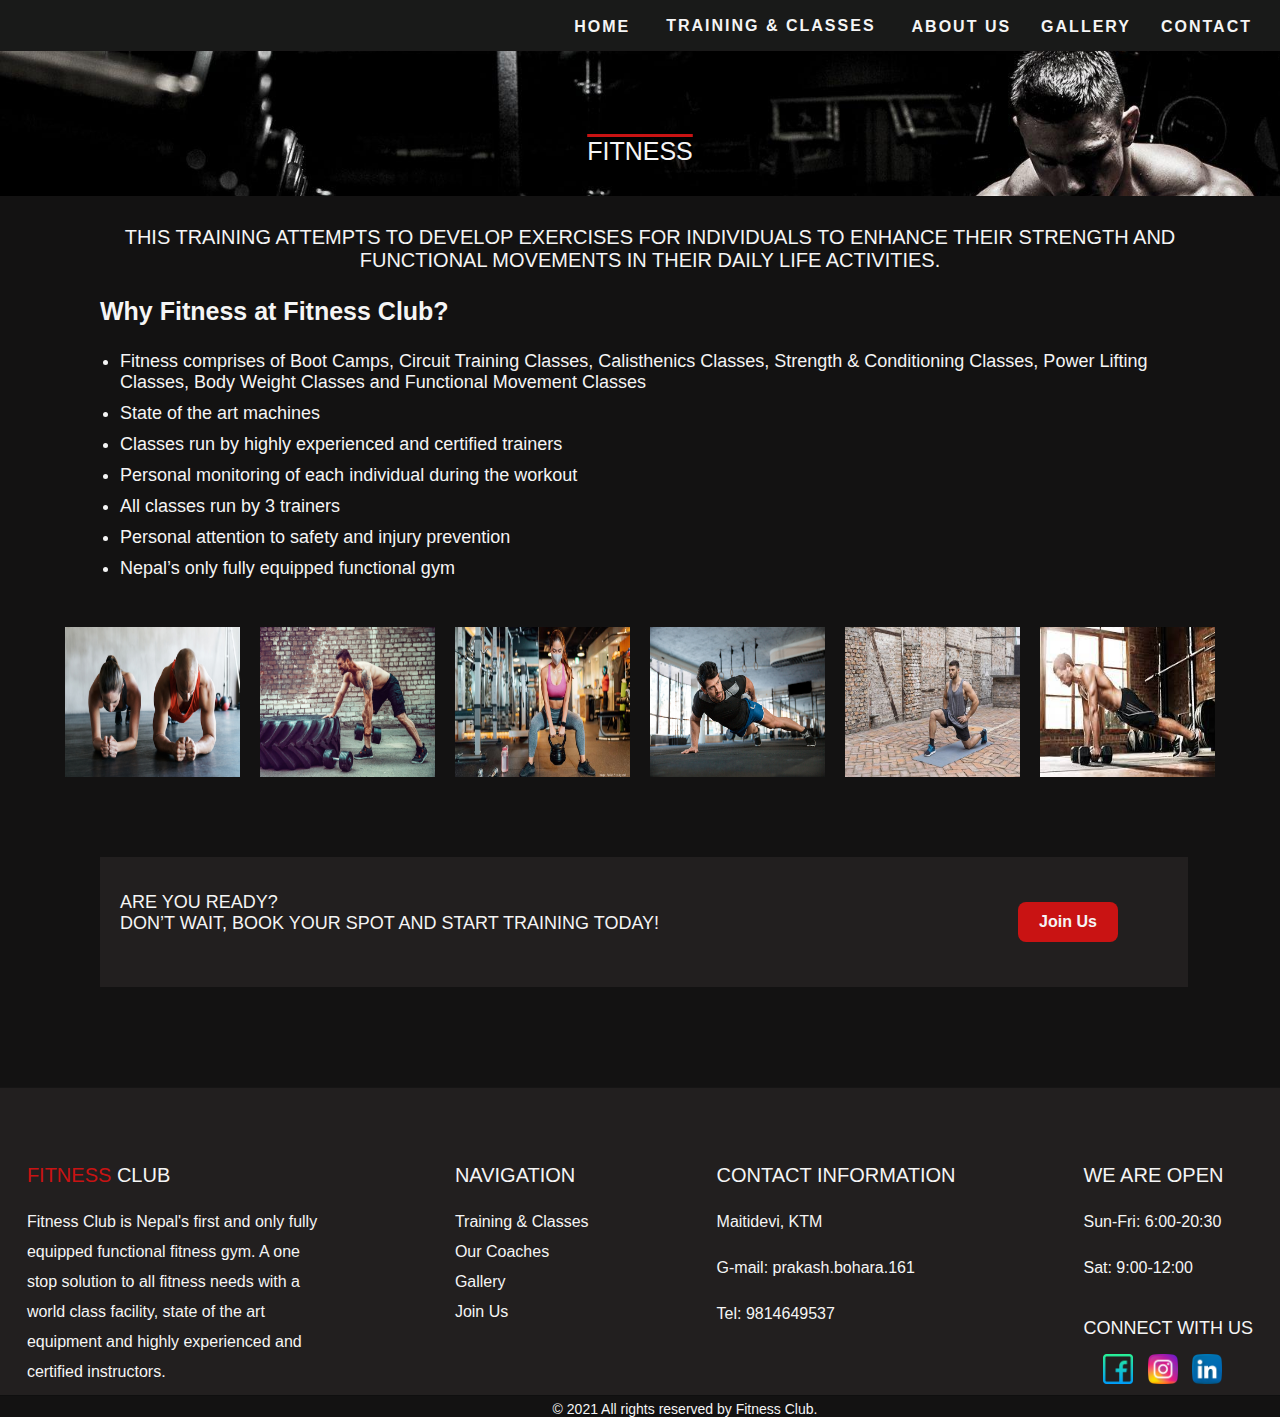
<file: navbar html files/fitness.html>
<!DOCTYPE html>
<html lang="en">

<head>
    <meta charset="UTF-8">
    <meta http-equiv="X-UA-Compatible" content="IE=edge">
    <meta name="viewport" content="width=device-width, initial-scale=1.0">
    <title>GYM</title>
</head>
<style>
    body {
        font-family: 'Segoe UI', Tahoma, Geneva, Verdana, sans-serif;
        background-color: rgb(19, 18, 18);
        color: whitesmoke;
        margin: 0px;
        padding: 0px;
    }
    /*navbar section start from here*/
    
    .nav-bar {
        border-top: 1px solid rgb(29, 29, 29);
        border-bottom: 1px solid rgb(26, 25, 25);
        height: 50px;
        background-color: rgb(25, 26, 25);
        position: fixed;
        font-size: 20px;
        z-index: 10;
        padding-left: 20px;
        margin: -18px;
        width: 100%;
        display: flex;
        justify-content: flex-end;
        letter-spacing: 2px;
        align-items: center;
    }
    
    .nav-bar a {
        color: whitesmoke;
        text-decoration: none;
        font-weight: 600;
        font-size: 16px;
        margin-right: 30px;
        padding-top: 5px;
    }
    
    .nav-bar a:hover {
        color: rgb(201, 19, 19);
    }
    /*sub-nav content start from here*/
    
    .subnav {
        float: left;
        overflow: hidden;
    }
    
    .subnavbtn {
        border: none;
        font-size: 16px;
        outline: none;
        color: whitesmoke;
        background-color: inherit;
        font-family: inherit;
        margin-right: 30px;
        font-weight: 600;
        letter-spacing: 2px;
    }
    
    .subnavbtn:hover {
        color: rgb(201, 19, 19);
        font-weight: 600;
        font-family: 'Segoe UI', Tahoma, Geneva, Verdana, sans-serif;
    }
    
    .subnav-content {
        display: none;
        position: absolute;
        left: 792px;
        width: 100%;
        z-index: 1;
        margin-top: 0px;
    }
    
    .subnav-content a {
        float: left;
        padding-left: 10px;
        color: whitesmoke;
        text-decoration: none;
        font-size: 16px;
        width: 120px;
        background-color: rgb(44, 43, 43);
        border-radius: 10px;
        border-top: 2px solid rgb(29, 28, 28);
    }
    
    .subnav-content a:hover {
        color: rgb(201, 19, 19);
    }
    
    .subnav:hover>.subnav-content {
        display: flex;
        flex-direction: column;
        padding-top: 15px;
        row-gap: 5px;
    }
    /*FITNESS section start from here*/
    
    .fitness-section h1 {
        background-image: url(/image/image1.jpg);
        background-repeat: no-repeat;
        background-attachment: fixed;
        background-size: cover;
        width: 100%;
        font-size: 25px;
        font-weight: 500;
        font-family: 'Segoe UI', Tahoma, Geneva, Verdana, sans-serif;
        text-align: center;
        padding-top: 120px;
        padding-bottom: 30px;
        text-decoration: overline;
        text-decoration-color: rgb(201, 19, 19);
        text-decoration-thickness: 3px;
    }
    
    .fitness-section h2 {
        margin-left: 100px;
        margin-top: 30px;
        font-weight: 400;
        font-size: 20px;
        width: 1100px;
        text-align: center;
    }
    
    .fitness-section h3 {
        margin-left: 100px;
        font-size: 25px;
    }
    
    .question-section {
        margin-left: 80px;
        font-size: 18px;
        font-weight: 500;
        width: 1080px;
    }
    
    .question-section li {
        margin-bottom: 10px;
    }
    
    .image-section {
        display: flex;
        flex-direction: row;
        column-gap: 20px;
        justify-content: center;
        padding-top: 30px;
    }
    
    .image-section img {
        height: 150px;
        width: 175px;
    }
    
    .join-us-section {
        margin: 80px 0px;
        background-color: rgb(34, 31, 31);
        margin-left: 100px;
        height: 130px;
        width: 85%;
        position: relative;
    }
    
    .join-us-section p {
        height: 80px;
        padding-top: 35px;
        padding-left: 20px;
        font-size: 18px;
    }
    
    .span {
        margin-top: 10px;
    }
    
    .btn {
        position: absolute;
        right: 70px;
        top: 45px;
        height: 40px;
        width: 100px;
        background-color: rgb(201, 19, 19);
        border: none;
        border-radius: 8px;
    }
    
    .btn a {
        font-size: 16px;
        text-decoration: none;
        font-weight: 600;
        color: whitesmoke;
    }
    /*footer section start from here*/
    
    .footer {
        margin-top: 100px;
        height: 19vw;
    }
    
    .contact-section {
        color: whitesmoke;
        display: flex;
        flex-direction: row;
        background-color: rgb(34, 31, 31);
        border-top: 1px solid rgb(22, 21, 21);
        border-bottom: 1px solid rgb(15, 15, 15);
        column-gap: 8rem;
        justify-content: center;
        height: 24vw;
    }
    
    h4 {
        color: whitesmoke;
        margin-bottom: 20px;
        font-size: 20px;
        font-weight: 400;
    }
    
    .section-one {
        margin-top: 50px;
    }
    
    #fit {
        color: rgb(201, 19, 19);
    }
    
    .section-one p {
        width: 300px;
        line-height: 30px;
    }
    
    .section-two {
        display: flex;
        flex-direction: column;
        margin-top: 50px;
    }
    
    .section-two a {
        color: whitesmoke;
        text-decoration: none;
        line-height: 30px;
    }
    
    .section-three {
        margin-top: 50px;
    }
    
    .section-three p,
    .section-four p {
        line-height: 30px;
    }
    
    .section-four {
        margin-top: 50px;
    }
    
    .section-four h5 {
        margin-top: 35px;
        font-size: 18px;
        color: whitesmoke;
        font-weight: 400;
    }
    
    .section-four img {
        height: 30px;
        width: 30px;
        margin-left: 10px;
        border: none;
    }
    
    .section-four div {
        margin-left: 10px;
        margin-top: -15px;
    }
    
    .footer-section h2 {
        padding-left: 90px;
        font-size: 14px;
        color: whitesmoke;
        font-weight: 300;
        margin-top: 5px;
        text-align: center;
    }
</style>

<body>

    <div class="nav-bar">

        <a href="/index.html">HOME</a>
        <div class="subnav">
            <button class="subnavbtn">TRAINING & CLASSES </button>
            <div class="subnav-content">
                <a href="/navbar html files/gym.html">GYM</a>
                <a href="/navbar html files/cycling.html">CYCLING</a>
                <a href="/navbar html files/fitness.html">FITNESS</a>
                <a href="/navbar html files/muay.html">MUAY THAI</a>
            </div>
        </div>
        <a href="/navbar html files/aboutus.html">ABOUT US</a>
        <a href="/gallery html files/gallery.html">GALLERY</a>
        <a href="/navbar html files/form.html">CONTACT</a>


    </div>

    <div class="fitness-section">
        <h1>FITNESS</h1>
        <h2>THIS TRAINING ATTEMPTS TO DEVELOP EXERCISES FOR INDIVIDUALS TO ENHANCE THEIR STRENGTH AND FUNCTIONAL MOVEMENTS IN THEIR DAILY LIFE ACTIVITIES.
        </h2>
        <h3>Why Fitness at Fitness Club?</h3>
        <ul class="question-section">
            <li>
                Fitness comprises of Boot Camps, Circuit Training Classes, Calisthenics Classes, Strength & Conditioning Classes, Power Lifting Classes, Body Weight Classes and Functional Movement Classes</li>
            <li>State of the art machines</li>
            <li>Classes run by highly experienced and certified trainers </li>
            <li>Personal monitoring of each individual during the workout</li>
            <li>All classes run by 3 trainers</li>
            <li>Personal attention to safety and injury prevention</li>
            <li>Nepal’s only fully equipped functional gym </li>
        </ul>
    </div>
    <div class="image-section">
        <img src="/collection/fitnesspic1.jpg">
        <img src="/collection/fitnesspic2.jpg">
        <img src="/collection/fitnesspic3.jpg">
        <img src="/collection/fitnesspic5.jpg">
        <img src="/collection/fitnesspic6.jpg">
        <img src="/collection/fitnesspic8.jpg">
    </div>
    <div class="join-us-section">
        <p>ARE YOU READY? <br/> <span class="span"> DON’T WAIT, BOOK YOUR SPOT AND START TRAINING TODAY!</span>
            <button class="btn"><a href="/navbar html files/form.html">Join Us</a></button></p>
    </div>
    <footer class="footer">
        <div class="contact-section">
            <div class="section-one">
                <h4><span id="fit">FITNESS</span> CLUB</h4>
                <p>Fitness Club is Nepal's first and only fully equipped functional fitness gym. A one stop solution to all fitness needs with a world class facility​, state of the art equipment and highly experienced and certified instructors.</p>
            </div>
            <div class="section-two">
                <h4>NAVIGATION</h4>
                <a href="#training">Training & Classes</a>
                <a href="#coache">Our Coaches</a>
                <a href="#slideshow">Gallery</a>
                <a href="#">Join Us</a>
            </div>
            <div class="section-three">
                <h4>CONTACT INFORMATION</h4>
                <p>Maitidevi, KTM</p>
                <p>G-mail: prakash.bohara.161</p>
                <p>Tel: 9814649537</p>
            </div>
            <div class="section-four">
                <h4>WE ARE OPEN</h4>
                <p>Sun-Fri: 6:00-20:30</p>
                <p>Sat: 9:00-12:00</p>
                <h5>CONNECT WITH US</h5>
                <div>
                    <a href="#"><img src="/image/facebook.png"></a>
                    <a href="#"><img src="/image/instagram.png"></a>
                    <a href="#"><img src="/image/linkedin.png"></a>
                </div>
            </div>
        </div>
        <div class="footer-section">
            <h2>© 2021 All rights reserved by Fitness Club.</h2>

        </div>
    </footer>
</body>

</html>
</file>
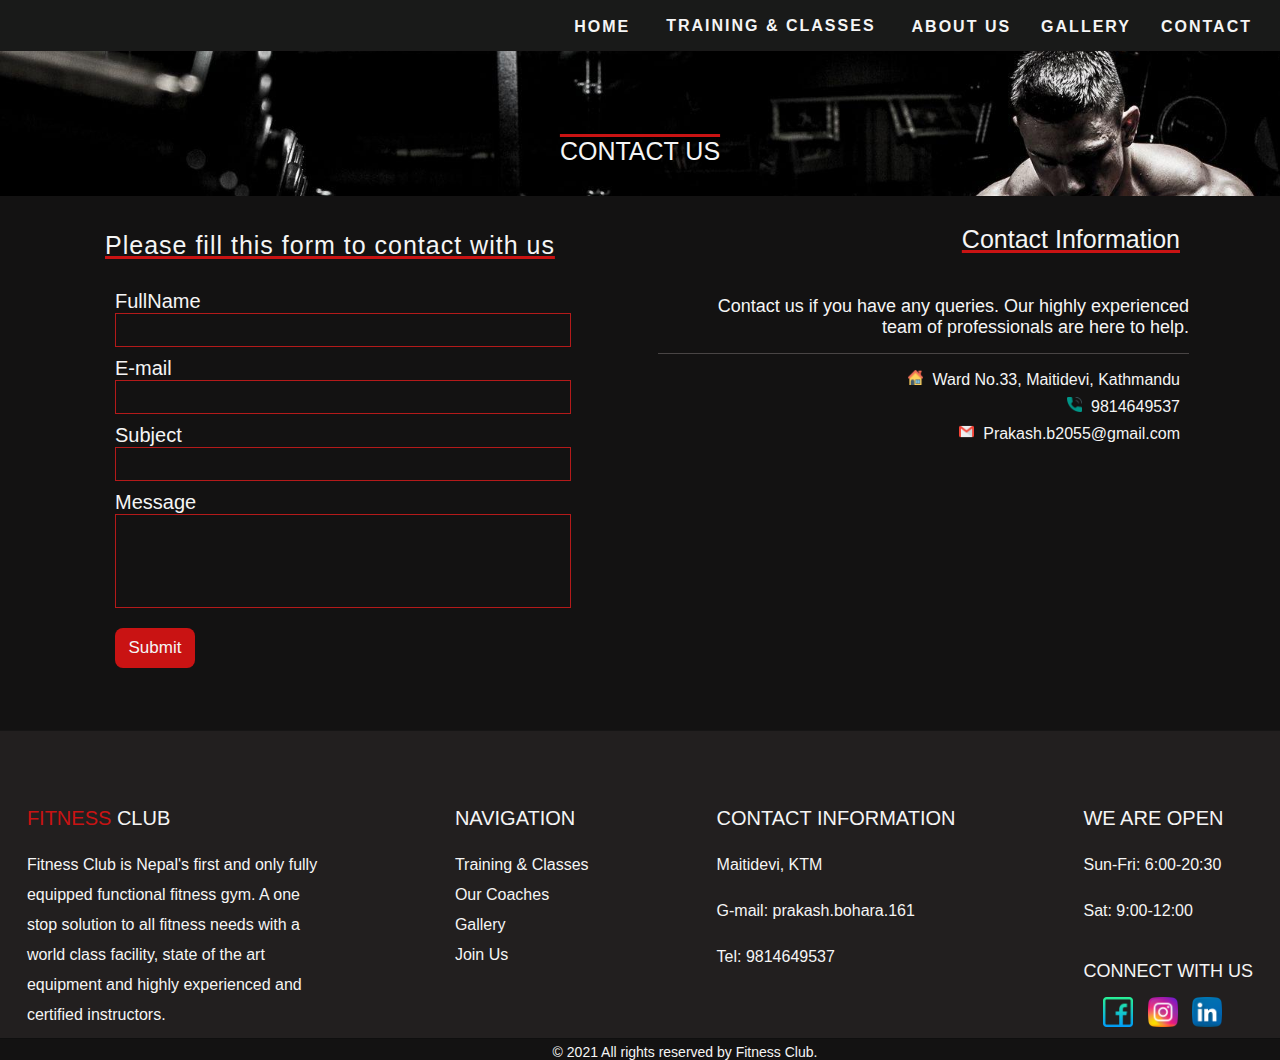
<file: navbar html files/form.html>
<!DOCTYPE html>
<html lang="en">

<head>
    <meta charset="UTF-8">
    <meta http-equiv="X-UA-Compatible" content="IE=edge">
    <meta name="viewport" content="width=device-width, initial-scale=1.0">
    <title>Contact</title>
</head>
<link rel="stylesheet" href="form.css">

<body>
    <div class="nav-bar">
        <a href="/index.html">HOME</a>
        <div class="subnav">
            <button class="subnavbtn">TRAINING & CLASSES </button>
            <div class="subnav-content">
                <a href="/navbar html files/gym.html">GYM</a>
                <a href="/navbar html files/cycling.html">CYCLING</a>
                <a href="/navbar html files/fitness.html">FITNESS</a>
                <a href="/navbar html files/muay.html">MUAY THAI</a>
            </div>
        </div>
        <a href="/navbar html files/aboutus.html">ABOUT US</a>
        <a href="/gallery html files/gallery.html">GALLERY</a>
        <a href="/navbar html files/form.html">CONTACT</a>
    </div>


    <h1 class="heading">CONTACT US</h1>
    <h3>Please fill this form to contact with us </h3>

    <div class="container">
        <form action="#" name="myform" onsubmit="return validateform()" method="POST">
            <div class="form-desgin" id="name">
                FullName </br><input type="text" name="fname" required>
            </div>
            <div class="form-desgin" id="email">
                E-mail</br> <input type="email" name="femail" required>
            </div>
            <div class="form-desgin" id="subject">
                Subject</br> <input type="text" name="fsubject" required>
            </div>
            <div class="form-desgin" id="message">
                Message</br> <input type="text" name="fmessage" required>
            </div>
            <input class="submit" type="submit" value="Submit">
        </form>
        <div class="inner-container">
            <h1>Contact Information</h1>
            <h2>Contact us if you have any queries. Our highly experienced team of professionals are here to help.</h2>
            <p class="para-one">
                <p class="para-two"> <img src="/image/image16.png"> Ward No.33, Maitidevi, Kathmandu </br>
                </p>
                <p class="para-two"> <img src="/image/image17.png"> 9814649537 </br>
                </p>
                <p class="para-two"> <img src="/image/image18.png"> Prakash.b2055@gmail.com</p>
            </p>
        </div>
    </div>





    <footer class="footer">
        <div class="contact-section">
            <div class="section-one">
                <h4><span id="fit">FITNESS</span> CLUB</h4>
                <p>Fitness Club is Nepal's first and only fully equipped functional fitness gym. A one stop solution to all fitness needs with a world class facility​, state of the art equipment and highly experienced and certified instructors.</p>
            </div>
            <div class="section-two">
                <h4>NAVIGATION</h4>
                <a href="#training">Training & Classes</a>
                <a href="#coache">Our Coaches</a>
                <a href="#slideshow">Gallery</a>
                <a href="#">Join Us</a>
            </div>
            <div class="section-three">
                <h4>CONTACT INFORMATION</h4>
                <p>Maitidevi, KTM</p>
                <p>G-mail: prakash.bohara.161</p>
                <p>Tel: 9814649537</p>
            </div>
            <div class="section-four">
                <h4>WE ARE OPEN</h4>
                <p>Sun-Fri: 6:00-20:30</p>
                <p>Sat: 9:00-12:00</p>
                <h5>CONNECT WITH US</h5>
                <div>
                    <a href="#"><img src="/image/facebook.png"></a>
                    <a href="#"><img src="/image/instagram.png"></a>
                    <a href="#"><img src="/image/linkedin.png"></a>
                </div>
            </div>
        </div>
        <div class="footer-section">
            <h2>© 2021 All rights reserved by Fitness Club.</h2>

        </div>
    </footer>
</body>
<script>
    function validateform() {
        var returnval = true;
        var name = document.forms['myform']['fname'].value;
        if (name.length < 5) {
            alert("Name should contain at least 5 letter");
            returnval = false;
        }
        var email = document.forms['myform']['femail'].value;
        if (email.length > 20) {
            alert("Email id should contain less than 20 letter");
            returnval = false;
        }


        return returnval;
    }
</script>

</html>
</file>
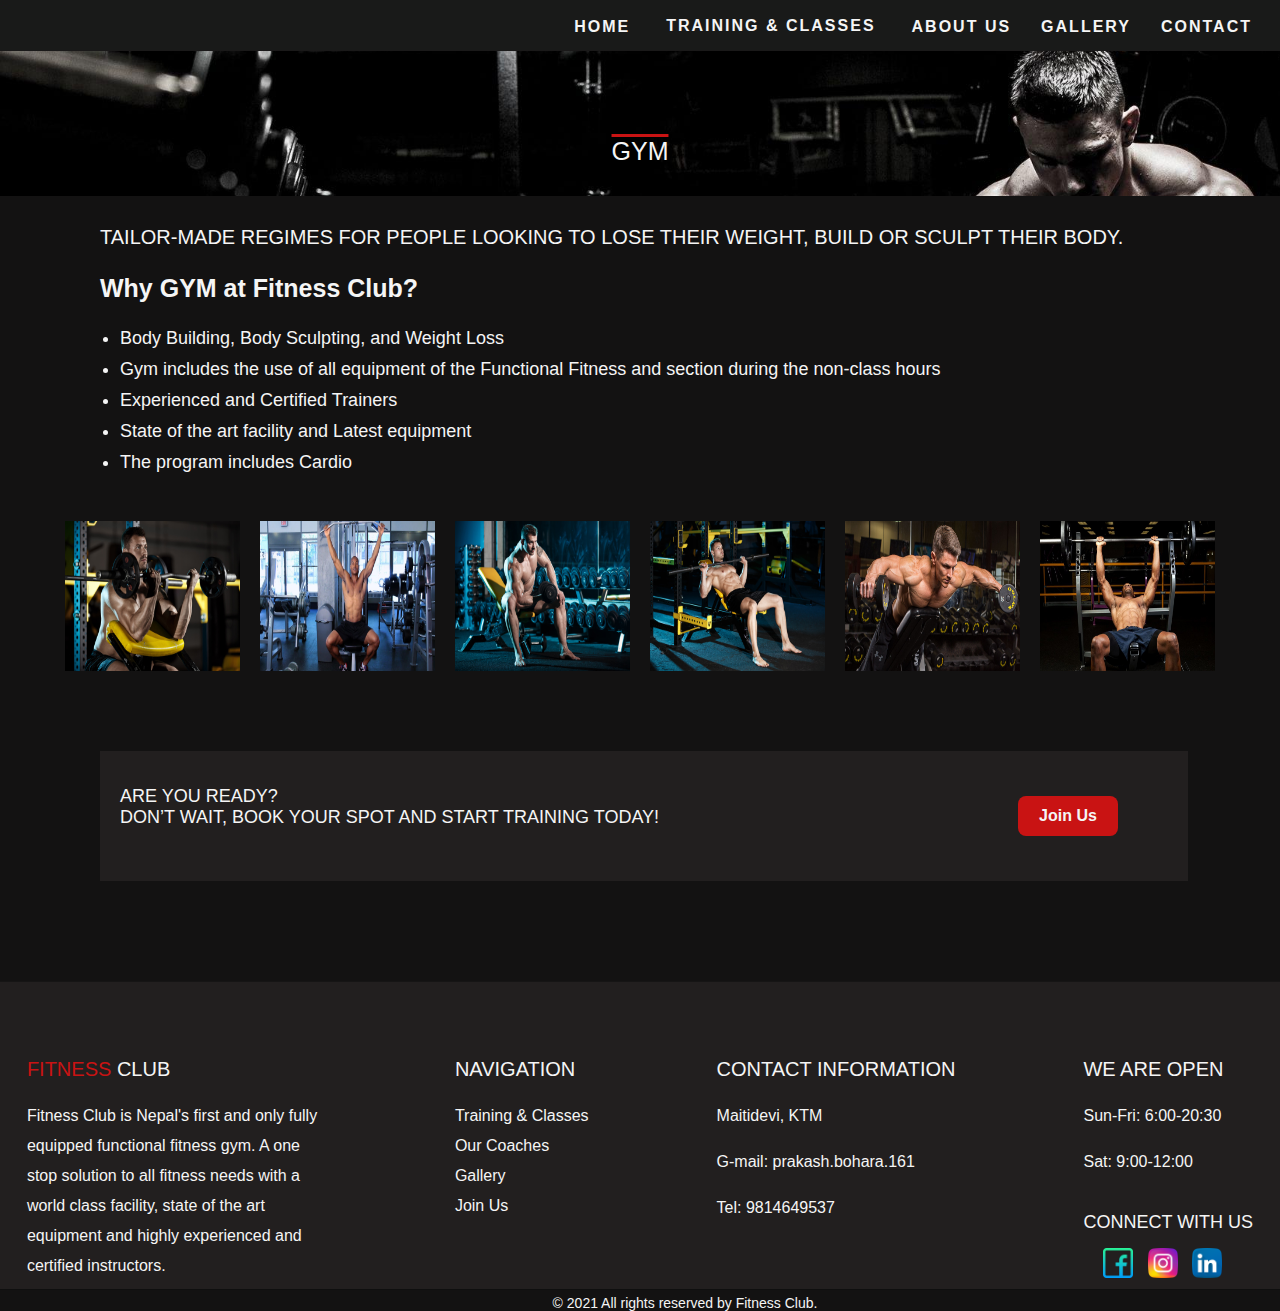
<file: navbar html files/gym.html>
<!DOCTYPE html>
<html lang="en">

<head>
    <meta charset="UTF-8">
    <meta http-equiv="X-UA-Compatible" content="IE=edge">
    <meta name="viewport" content="width=device-width, initial-scale=1.0">
    <title>GYM</title>
</head>
<style>
    body {
        font-family: 'Segoe UI', Tahoma, Geneva, Verdana, sans-serif;
        background-color: rgb(19, 18, 18);
        color: whitesmoke;
        margin: 0px;
        padding: 0px;
    }
    /*navbar section start from here*/
    
    .nav-bar {
        border-top: 1px solid rgb(29, 29, 29);
        border-bottom: 1px solid rgb(26, 25, 25);
        height: 50px;
        background-color: rgb(25, 26, 25);
        position: fixed;
        font-size: 20px;
        z-index: 10;
        padding-left: 20px;
        margin: -18px;
        width: 100%;
        display: flex;
        justify-content: flex-end;
        letter-spacing: 2px;
        align-items: center;
    }
    
    .nav-bar a {
        color: whitesmoke;
        text-decoration: none;
        font-weight: 600;
        font-size: 16px;
        margin-right: 30px;
        padding-top: 5px;
    }
    
    .nav-bar a:hover {
        color: rgb(201, 19, 19);
    }
    /*sub-nav content start from here*/
    
    .subnav {
        float: left;
        overflow: hidden;
    }
    
    .subnavbtn {
        border: none;
        font-size: 16px;
        outline: none;
        color: whitesmoke;
        background-color: inherit;
        font-family: inherit;
        margin-right: 30px;
        font-weight: 600;
        letter-spacing: 2px;
    }
    
    .subnavbtn:hover {
        color: rgb(201, 19, 19);
        font-weight: 600;
        font-family: 'Segoe UI', Tahoma, Geneva, Verdana, sans-serif;
    }
    
    .subnav-content {
        display: none;
        position: absolute;
        left: 792px;
        width: 100%;
        z-index: 1;
        margin-top: 0px;
    }
    
    .subnav-content a {
        float: left;
        padding-left: 10px;
        color: whitesmoke;
        text-decoration: none;
        font-size: 16px;
        width: 120px;
        background-color: rgb(44, 43, 43);
        border-radius: 10px;
        border-top: 2px solid rgb(29, 28, 28);
    }
    
    .subnav-content a:hover {
        color: rgb(201, 19, 19);
    }
    
    .subnav:hover>.subnav-content {
        display: flex;
        flex-direction: column;
        padding-top: 15px;
        row-gap: 5px;
    }
    /*GYM section start from here*/
    
    .gym-section h1 {
        background-image: url(/image/image1.jpg);
        background-repeat: no-repeat;
        background-attachment: fixed;
        background-size: cover;
        width: 100%;
        font-size: 25px;
        font-weight: 500;
        font-family: 'Segoe UI', Tahoma, Geneva, Verdana, sans-serif;
        text-align: center;
        padding-top: 120px;
        padding-bottom: 30px;
        text-decoration: overline;
        text-decoration-color: rgb(201, 19, 19);
        text-decoration-thickness: 3px;
    }
    
    .gym-section h2 {
        margin-left: 100px;
        margin-top: 30px;
        font-weight: 400;
        font-size: 20px;
    }
    
    .gym-section h3 {
        margin-left: 100px;
        font-size: 25px;
    }
    
    .question-section {
        margin-left: 80px;
        font-size: 18px;
        font-weight: 500;
    }
    
    .question-section li {
        margin-bottom: 10px;
    }
    
    .image-section {
        display: flex;
        flex-direction: row;
        column-gap: 20px;
        justify-content: center;
        padding-top: 30px;
    }
    
    .image-section img {
        height: 150px;
        width: 175px;
    }
    
    .join-us-section {
        margin: 80px 0px;
        background-color: rgb(34, 31, 31);
        margin-left: 100px;
        height: 130px;
        width: 85%;
        position: relative;
    }
    
    .join-us-section p {
        height: 80px;
        padding-top: 35px;
        padding-left: 20px;
        font-size: 18px;
    }
    
    .span {
        margin-top: 10px;
    }
    
    .btn {
        position: absolute;
        right: 70px;
        top: 45px;
        height: 40px;
        width: 100px;
        background-color: rgb(201, 19, 19);
        border: none;
        border-radius: 8px;
    }
    
    .btn a {
        font-size: 16px;
        text-decoration: none;
        font-weight: 600;
        color: whitesmoke;
    }
    /*footer section start from here*/
    
    .footer {
        margin-top: 100px;
        height: 19vw;
    }
    
    .contact-section {
        color: whitesmoke;
        display: flex;
        flex-direction: row;
        background-color: rgb(34, 31, 31);
        border-top: 1px solid rgb(22, 21, 21);
        border-bottom: 1px solid rgb(15, 15, 15);
        column-gap: 8rem;
        justify-content: center;
        height: 24vw;
    }
    
    h4 {
        color: whitesmoke;
        margin-bottom: 20px;
        font-size: 20px;
        font-weight: 400;
    }
    
    .section-one {
        margin-top: 50px;
    }
    
    #fit {
        color: rgb(201, 19, 19);
    }
    
    .section-one p {
        width: 300px;
        line-height: 30px;
    }
    
    .section-two {
        display: flex;
        flex-direction: column;
        margin-top: 50px;
    }
    
    .section-two a {
        color: whitesmoke;
        text-decoration: none;
        line-height: 30px;
    }
    
    .section-three {
        margin-top: 50px;
    }
    
    .section-three p,
    .section-four p {
        line-height: 30px;
    }
    
    .section-four {
        margin-top: 50px;
    }
    
    .section-four h5 {
        margin-top: 35px;
        font-size: 18px;
        color: whitesmoke;
        font-weight: 400;
    }
    
    .section-four img {
        height: 30px;
        width: 30px;
        margin-left: 10px;
        border: none;
    }
    
    .section-four div {
        margin-left: 10px;
        margin-top: -15px;
    }
    
    .footer-section h2 {
        padding-left: 90px;
        font-size: 14px;
        color: whitesmoke;
        font-weight: 300;
        margin-top: 5px;
        text-align: center;
    }
</style>

<body>

    <div class="nav-bar">

        <a href="/index.html">HOME</a>
        <div class="subnav">
            <button class="subnavbtn">TRAINING & CLASSES </button>
            <div class="subnav-content">
                <a href="/navbar html files/gym.html">GYM</a>
                <a href="/navbar html files/cycling.html">CYCLING</a>
                <a href="/navbar html files/fitness.html">FITNESS</a>
                <a href="/navbar html files/muay.html">MUAY THAI</a>
            </div>
        </div>
        <a href="/navbar html files/aboutus.html">ABOUT US</a>
        <a href="/gallery html files/gallery.html">GALLERY</a>
        <a href="/navbar html files/form.html">CONTACT</a>


    </div>

    <div class="gym-section">
        <h1>GYM</h1>
        <h2>TAILOR-MADE REGIMES FOR PEOPLE LOOKING TO LOSE THEIR WEIGHT, BUILD OR SCULPT THEIR BODY.
        </h2>
        <h3>Why GYM at Fitness Club?</h3>
        <ul class="question-section">
            <li>Body Building, Body Sculpting, and Weight Loss</li>
            <li>Gym includes the use of all equipment of the Functional Fitness and section during the non-class hours
            </li>
            <li>Experienced and Certified Trainers</li>
            <li>State of the art facility and Latest equipment</li>
            <li>The program includes Cardio </li>
        </ul>
    </div>
    <div class="image-section">
        <img src="/collection/gympic9.jpg">
        <img src="/collection/gympic2.jpg">
        <img src="/collection/gympic7.jpg">
        <img src="/collection/gympic5.jpg">
        <img src="/collection/gympic3.jpg">
        <img src="/collection/gympic8.jpg">
    </div>
    <div class="join-us-section">
        <p>ARE YOU READY? <br/> <span class="span"> DON’T WAIT, BOOK YOUR SPOT AND START TRAINING TODAY!</span>
            <button class="btn"><a href="/navbar html files/form.html">Join Us</a></button></p>
    </div>
    <footer class="footer">
        <div class="contact-section">
            <div class="section-one">
                <h4><span id="fit">FITNESS</span> CLUB</h4>
                <p>Fitness Club is Nepal's first and only fully equipped functional fitness gym. A one stop solution to all fitness needs with a world class facility​, state of the art equipment and highly experienced and certified instructors.</p>
            </div>
            <div class="section-two">
                <h4>NAVIGATION</h4>
                <a href="#training">Training & Classes</a>
                <a href="#coache">Our Coaches</a>
                <a href="#slideshow">Gallery</a>
                <a href="#">Join Us</a>
            </div>
            <div class="section-three">
                <h4>CONTACT INFORMATION</h4>
                <p>Maitidevi, KTM</p>
                <p>G-mail: prakash.bohara.161</p>
                <p>Tel: 9814649537</p>
            </div>
            <div class="section-four">
                <h4>WE ARE OPEN</h4>
                <p>Sun-Fri: 6:00-20:30</p>
                <p>Sat: 9:00-12:00</p>
                <h5>CONNECT WITH US</h5>
                <div>
                    <a href="#"><img src="/image/facebook.png"></a>
                    <a href="#"><img src="/image/instagram.png"></a>
                    <a href="#"><img src="/image/linkedin.png"></a>
                </div>
            </div>
        </div>
        <div class="footer-section">
            <h2>© 2021 All rights reserved by Fitness Club.</h2>

        </div>
    </footer>
</body>

</html>
</file>
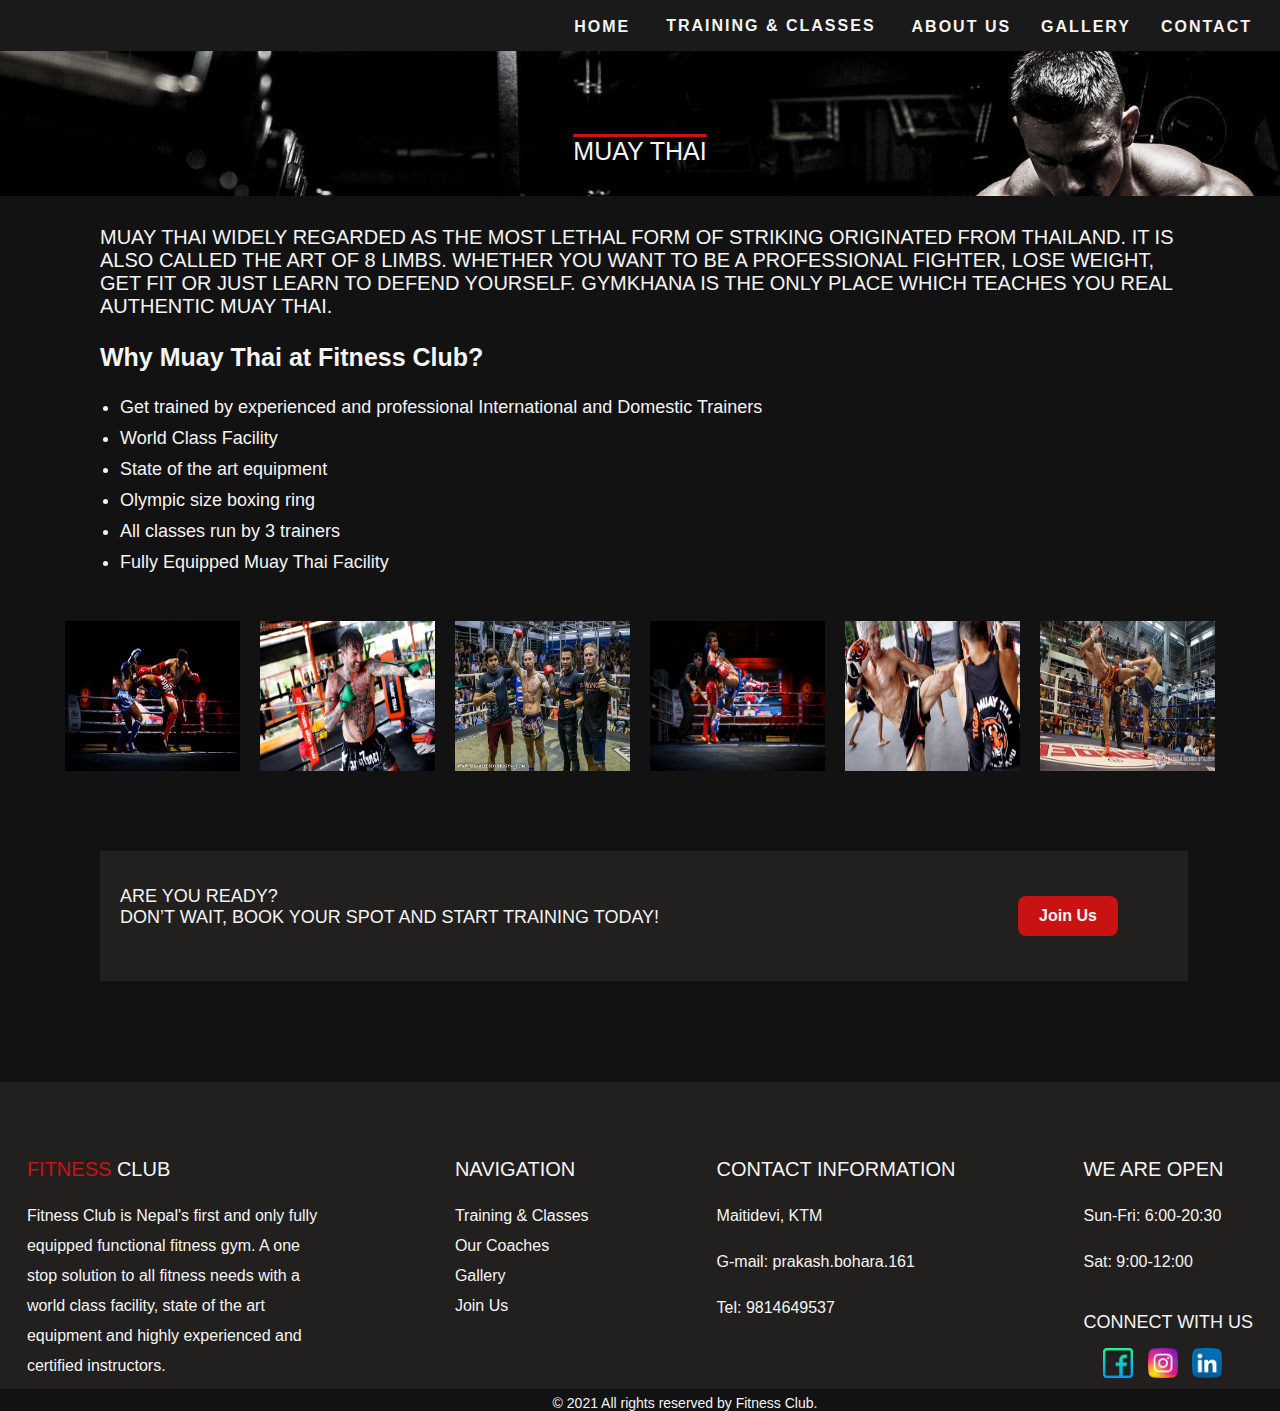
<file: navbar html files/muay.html>
<!DOCTYPE html>
<html lang="en">

<head>
    <meta charset="UTF-8">
    <meta http-equiv="X-UA-Compatible" content="IE=edge">
    <meta name="viewport" content="width=device-width, initial-scale=1.0">
    <title>GYM</title>
</head>
<style>
    body {
        font-family: 'Segoe UI', Tahoma, Geneva, Verdana, sans-serif;
        background-color: rgb(19, 18, 18);
        color: whitesmoke;
        margin: 0px;
        padding: 0px;
    }
    /*navbar section start from here*/
    
    .nav-bar {
        border-top: 1px solid rgb(29, 29, 29);
        border-bottom: 1px solid rgb(26, 25, 25);
        height: 50px;
        background-color: rgb(25, 26, 25);
        position: fixed;
        font-size: 20px;
        z-index: 10;
        padding-left: 20px;
        margin: -18px;
        width: 100%;
        display: flex;
        justify-content: flex-end;
        letter-spacing: 2px;
        align-items: center;
    }
    
    .nav-bar a {
        color: whitesmoke;
        text-decoration: none;
        font-weight: 600;
        font-size: 16px;
        margin-right: 30px;
        padding-top: 5px;
    }
    
    .nav-bar a:hover {
        color: rgb(201, 19, 19);
    }
    /*sub-nav content start from here*/
    
    .subnav {
        float: left;
        overflow: hidden;
    }
    
    .subnavbtn {
        border: none;
        font-size: 16px;
        outline: none;
        color: whitesmoke;
        background-color: inherit;
        font-family: inherit;
        margin-right: 30px;
        font-weight: 600;
        letter-spacing: 2px;
    }
    
    .subnavbtn:hover {
        color: rgb(201, 19, 19);
        font-family: 'Segoe UI', Tahoma, Geneva, Verdana, sans-serif;
    }
    
    .subnav-content {
        display: none;
        position: absolute;
        left: 792px;
        width: 100%;
        z-index: 1;
        margin-top: 0px;
    }
    
    .subnav-content a {
        float: left;
        padding-left: 10px;
        color: whitesmoke;
        text-decoration: none;
        font-size: 16px;
        width: 120px;
        background-color: rgb(44, 43, 43);
        border-radius: 10px;
        border-top: 2px solid rgb(29, 28, 28);
    }
    
    .subnav-content a:hover {
        color: rgb(201, 19, 19);
    }
    
    .subnav:hover>.subnav-content {
        display: flex;
        flex-direction: column;
        padding-top: 15px;
        row-gap: 5px;
    }
    /*MUAY section start from here*/
    
    .muay-section h1 {
        background-image: url(/image/image1.jpg);
        background-repeat: no-repeat;
        background-attachment: fixed;
        background-size: cover;
        width: 100%;
        font-size: 25px;
        font-weight: 500;
        font-family: 'Segoe UI', Tahoma, Geneva, Verdana, sans-serif;
        text-align: center;
        padding-top: 120px;
        padding-bottom: 30px;
        text-decoration: overline;
        text-decoration-color: rgb(201, 19, 19);
        text-decoration-thickness: 3px;
    }
    
    .muay-section h2 {
        margin-left: 100px;
        margin-top: 30px;
        font-weight: 400;
        font-size: 20px;
        width: 1100px;
    }
    
    .muay-section h3 {
        margin-left: 100px;
        font-size: 25px;
    }
    
    .question-section {
        margin-left: 80px;
        font-size: 18px;
        font-weight: 500;
    }
    
    .question-section li {
        margin-bottom: 10px;
    }
    
    .image-section {
        display: flex;
        flex-direction: row;
        column-gap: 20px;
        justify-content: center;
        padding-top: 30px;
    }
    
    .image-section img {
        height: 150px;
        width: 175px;
    }
    
    .join-us-section {
        margin: 80px 0px;
        background-color: rgb(34, 31, 31);
        margin-left: 100px;
        height: 130px;
        width: 85%;
        position: relative;
    }
    
    .join-us-section p {
        height: 80px;
        padding-top: 35px;
        padding-left: 20px;
        font-size: 18px;
    }
    
    .span {
        margin-top: 10px;
    }
    
    .btn {
        position: absolute;
        right: 70px;
        top: 45px;
        height: 40px;
        width: 100px;
        background-color: rgb(201, 19, 19);
        border: none;
        border-radius: 8px;
    }
    
    .btn a {
        font-size: 16px;
        text-decoration: none;
        font-weight: 600;
        color: whitesmoke;
    }
    /*footer section start from here*/
    
    .footer {
        margin-top: 100px;
        height: 19vw;
    }
    
    .contact-section {
        color: whitesmoke;
        display: flex;
        flex-direction: row;
        background-color: rgb(34, 31, 31);
        border-top: 1px solid rgb(22, 21, 21);
        border-bottom: 1px solid rgb(15, 15, 15);
        column-gap: 8rem;
        justify-content: center;
        height: 24vw;
    }
    
    h4 {
        color: whitesmoke;
        margin-bottom: 20px;
        font-size: 20px;
        font-weight: 400;
    }
    
    .section-one {
        margin-top: 50px;
    }
    
    #fit {
        color: rgb(201, 19, 19);
    }
    
    .section-one p {
        width: 300px;
        line-height: 30px;
    }
    
    .section-two {
        display: flex;
        flex-direction: column;
        margin-top: 50px;
    }
    
    .section-two a {
        color: whitesmoke;
        text-decoration: none;
        line-height: 30px;
    }
    
    .section-three {
        margin-top: 50px;
    }
    
    .section-three p,
    .section-four p {
        line-height: 30px;
    }
    
    .section-four {
        margin-top: 50px;
    }
    
    .section-four h5 {
        margin-top: 35px;
        font-size: 18px;
        color: whitesmoke;
        font-weight: 400;
    }
    
    .section-four img {
        height: 30px;
        width: 30px;
        margin-left: 10px;
        border: none;
    }
    
    .section-four div {
        margin-left: 10px;
        margin-top: -15px;
    }
    
    .footer-section h2 {
        padding-left: 90px;
        font-size: 14px;
        color: whitesmoke;
        font-weight: 300;
        margin-top: 5px;
        text-align: center;
    }
</style>

<body>

    <div class="nav-bar">

        <a href="/index.html">HOME</a>
        <div class="subnav">
            <button class="subnavbtn">TRAINING & CLASSES </button>
            <div class="subnav-content">
                <a href="/navbar html files/gym.html">GYM</a>
                <a href="/navbar html files/cycling.html">CYCLING</a>
                <a href="/navbar html files/fitness.html">FITNESS</a>
                <a href="/navbar html files/muay.html">MUAY THAI</a>
            </div>
        </div>
        <a href="/navbar html files/aboutus.html">ABOUT US</a>
        <a href="/gallery html files/gallery.html">GALLERY</a>
        <a href="/navbar html files/form.html">CONTACT</a>


    </div>

    <div class="muay-section">
        <h1>MUAY THAI</h1>
        <h2>MUAY THAI WIDELY REGARDED AS THE MOST LETHAL FORM OF STRIKING ORIGINATED FROM THAILAND. IT IS ALSO CALLED THE ART OF 8 LIMBS. WHETHER YOU WANT TO BE A PROFESSIONAL FIGHTER, LOSE WEIGHT, GET FIT OR JUST LEARN TO DEFEND YOURSELF. GYMKHANA IS THE
            ONLY PLACE WHICH TEACHES YOU REAL AUTHENTIC MUAY THAI.
        </h2>
        <h3>Why Muay Thai at Fitness Club?</h3>
        <ul class="question-section">
            <li>Get trained by experienced and professional International and Domestic Trainers</li>
            <li>World Class Facility </li>
            <li>State of the art equipment</li>
            <li>Olympic size boxing ring</li>
            <li>All classes run by 3 trainers </li>
            <li>Fully Equipped Muay Thai Facility</li>
        </ul>
    </div>
    <div class="image-section">
        <img src="/collection/muaypic1.jpeg">
        <img src="/collection/muaypic2.jpg">
        <img src="/collection/muaypic3.jpg">
        <img src="/collection/muaypic4.jpeg">
        <img src="/collection/muaypic5.jpg">
        <img src="/collection/muaypic7.jpg">
    </div>
    <div class="join-us-section">
        <p>ARE YOU READY? <br/> <span class="span"> DON’T WAIT, BOOK YOUR SPOT AND START TRAINING TODAY!</span>
            <button class="btn"><a href="/navbar html files/form.html">Join Us</a></button></p>
    </div>
    <footer class="footer">
        <div class="contact-section">
            <div class="section-one">
                <h4><span id="fit">FITNESS</span> CLUB</h4>
                <p>Fitness Club is Nepal's first and only fully equipped functional fitness gym. A one stop solution to all fitness needs with a world class facility​, state of the art equipment and highly experienced and certified instructors.</p>
            </div>
            <div class="section-two">
                <h4>NAVIGATION</h4>
                <a href="#training">Training & Classes</a>
                <a href="#coache">Our Coaches</a>
                <a href="#slideshow">Gallery</a>
                <a href="#">Join Us</a>
            </div>
            <div class="section-three">
                <h4>CONTACT INFORMATION</h4>
                <p>Maitidevi, KTM</p>
                <p>G-mail: prakash.bohara.161</p>
                <p>Tel: 9814649537</p>
            </div>
            <div class="section-four">
                <h4>WE ARE OPEN</h4>
                <p>Sun-Fri: 6:00-20:30</p>
                <p>Sat: 9:00-12:00</p>
                <h5>CONNECT WITH US</h5>
                <div>
                    <a href="#"><img src="/image/facebook.png"></a>
                    <a href="#"><img src="/image/instagram.png"></a>
                    <a href="#"><img src="/image/linkedin.png"></a>
                </div>
            </div>
        </div>
        <div class="footer-section">
            <h2>© 2021 All rights reserved by Fitness Club.</h2>

        </div>
    </footer>
</body>

</html>
</file>
<file: style.css>
html {
            scroll-behavior: smooth;
        }
        
        body {
            font-family: 'Segoe UI', Tahoma, Geneva, Verdana, sans-serif;
            background-color: rgb(19, 18, 18);
            position: relative;
            padding: 0px;
            margin: 0px;
            color: whitesmoke;
        }
        /*navbar section start from here*/
        
        .first-box {
            background-image: url(/image/image1.jpg);
            background-repeat: no-repeat;
            background-position: top;
            background-size: 1400px 850px;
        }
        
        .nav-bar {
            border-top: 1px solid rgb(29, 29, 29);
            border-bottom: 1px solid rgb(26, 25, 25);
            height: 50px;
            background-color: rgb(25, 26, 25);
            position: fixed;
            font-size: 20px;
            z-index: 10;
            padding-left: 2px;
            width: 100%;
            display: flex;
            justify-content: flex-end;
            align-items: center;
            letter-spacing: 2px;
        }
        
        .nav-bar a {
            color: whitesmoke;
            text-decoration: none;
            font-weight: 600;
            font-size: 16px;
            margin-right: 30px;
            padding-top: 5px;
        }
        
        .nav-bar a:hover {
            color: rgb(201, 19, 19);
        }
        /*sub-nav content start from here*/
        
        .subnav {
            float: left;
            overflow: hidden;
        }
        
        .subnavbtn {
            border: none;
            font-size: 16px;
            outline: none;
            color: whitesmoke;
            background-color: inherit;
            font-family: inherit;
            margin-right: 30px;
            letter-spacing: 2px;
            font-weight: 600;
        }
        
        .subnavbtn:hover {
            color: rgb(201, 19, 19);
            font-family: 'Segoe UI', Tahoma, Geneva, Verdana, sans-serif;
        }
        
        .subnav-content {
            display: none;
            position: absolute;
            left: 770px;
            width: 100%;
            z-index: 1;
            margin-top: 0px;
        }
        
        .subnav-content a {
            float: left;
            padding-left: 10px;
            color: whitesmoke;
            text-decoration: none;
            font-size: 16px;
            width: 120px;
            background-color: rgb(44, 43, 43);
            border-radius: 10px;
            border-top: 2px solid rgb(29, 28, 28);
        }
        
        .subnav-content a:hover {
            color: rgb(201, 19, 19);
        }
        
        .subnav:hover>.subnav-content {
            display: flex;
            flex-direction: column;
            padding-top: 15px;
            row-gap: 5px;
        }
        /*home section start from here*/
        
        #home {
            display: flex;
            flex-direction: column;
            height: 40vw;
            margin-left: 45px;
        }
        
        #home h1 {
            color: whitesmoke;
            font-size: 50px;
            font-weight: 600;
            font-family: 'Courier New', Courier, monospace;
            margin-bottom: 0px;
            margin-top: 150px;
        }
        
        #home h3 {
            margin-top: -10px;
            margin-left: 80px;
            color: whitesmoke;
            font-family: 'Cedarville Cursive', cursive;
            font-size: 25px;
        }
        
        .btn {
            margin-top: 35px;
            margin-left: 100px;
            height: 40px;
            width: 90px;
            border-radius: 8px;
            outline: none;
            border: none;
            font-weight: 600;
            background-color: rgb(201, 19, 19);
            cursor: pointer;
        }
        
        .btn a {
            color: whitesmoke;
            text-decoration: none;
            font-size: 16px;
        }
        /*intro section start from here*/
        
        .intro {
            height: 12vw;
            color: whitesmoke;
            margin-top: 60px;
            text-align: center;
        }
        
        .intro h1 span {
            font-size: 25px;
            color: rgb(201, 19, 19);
            font-family: 'Courier New', Courier, monospace;
        }
        
        .intro h1 {
            font-size: 25px;
            color: whitesmoke;
            font-family: 'Courier New', Courier, monospace;
        }
        
        .intro p {
            padding-top: 10px;
            padding-bottom: 20px;
            width: 75%;
            margin: auto;
            color: whitesmoke;
        }
        
        .intro-btn {
            border-radius: 8px;
            outline: none;
            border: none;
            font-size: 17px;
            font-weight: 600;
            background-color: rgb(201, 19, 19);
            cursor: pointer;
            height: 40px;
            width: 100px;
        }
        
        .intro-btn a {
            text-decoration: none;
            color: whitesmoke;
            font-size: 15px;
        }
        /*training section start from here*/
        
        #training {
            margin-bottom: 10px;
            background-color: rgb(34, 31, 31);
            height: 32vw;
        }
        
        #training h1 {
            color: whitesmoke;
            font-size: 25px;
            font-family: 'Courier New', Courier, monospace;
            text-align: center;
            margin-top: 70px;
            margin-bottom: 30px;
            padding-top: 30px;
        }
        
        .image {
            display: flex;
            flex-direction: row;
            column-gap: 15px;
            margin: auto;
            width: 95%;
        }
        
        .inner-div {
            width: 320px;
            height: 300px;
            display: flex;
            flex-direction: column;
            justify-content: center;
            align-items: center;
            row-gap: 5px;
        }
        
        .inner-div img {
            height: 250px;
            width: 300px;
            border: none;
        }
        
        .inner-div a {
            text-decoration: none;
            font-weight: 400;
            color: whitesmoke;
        }
        
        .inner-div img:hover {
            width: 305px;
            height: 260px;
        }
        
        .inner-div a:hover {
            color: red;
            font-weight: 400;
            letter-spacing: 0.5px;
        }
        /*slide section start from here*/
        
        #slideshow {
            padding-top: 0px;
        }
        
        .mySlides {
            display: none;
            margin-left: 60px;
        }
        
        img {
            border: 2px solid black;
            vertical-align: middle;
        }
        
        .slideshow-container {
            width: 100%;
            position: relative;
            margin: auto;
            overflow-x: hidden;
        }
        
        .dot {
            height: 15px;
            width: 15px;
            margin: 0 2px;
            background-color: #bbb;
            border-radius: 50%;
            display: inline-block;
            transition: background-color 0.6s ease;
        }
        
        .active {
            background-color: #292828;
        }
        /*coache section start from here */
        
        #coache {
            padding-top: 20px;
        }
        
        #coache h1 {
            color: whitesmoke;
            font-size: 25px;
            font-family: 'Courier New', Courier, monospace;
            text-align: center;
            margin-top: 0px;
            margin-bottom: 50px;
            padding-top: 50px;
        }
        
        .inner-div2 {
            display: grid;
            grid-template-columns: repeat(4, 300px);
            justify-content: center;
            align-items: center;
            column-gap: 20px;
            row-gap: 20px;
        }
        
        .inner-div2 img {
            width: 300px;
            height: 250px;
            border: none;
        }
        
        .para {
            width: 300px;
            height: 250px;
            color: whitesmoke;
        }
        
        .para p {
            padding-right: 20px;
            padding-left: 10px;
        }
        
        .para h2 {
            font-family: 'Courier New', Courier, monospace;
            padding-left: 10px;
            font-size: 20px;
            margin-bottom: 0px;
        }
        
        .para h4 {
            margin-top: 5px;
            font-size: 12px;
            font-family: cursive;
            padding: 0px 10px;
            color: rgb(201, 19, 19);
        }
        /*footer section start from here*/
        
        .footer {
            height: 19vw;
        }
        
        .contact-section {
            color: white;
            display: flex;
            flex-direction: row;
            background-color: rgb(34, 31, 31);
            border-top: 1px solid rgb(22, 21, 21);
            border-bottom: 1px solid rgb(15, 15, 15);
            column-gap: 8rem;
            justify-content: center;
            height: 24vw;
        }
        
        h4 {
            color: rgb(179, 168, 168);
            margin-bottom: 20px;
            font-size: 20px;
            font-weight: 400;
        }
        
        .section-one {
            margin-top: 50px;
        }
        
        #fit {
            color: rgb(201, 19, 19);
        }
        
        .section-one p {
            width: 300px;
            line-height: 30px;
        }
        
        .section-two {
            display: flex;
            flex-direction: column;
            margin-top: 50px;
        }
        
        .section-two a {
            color: white;
            text-decoration: none;
            line-height: 30px;
        }
        
        .section-three {
            margin-top: 50px;
        }
        
        .section-three p,
        .section-four p {
            line-height: 30px;
        }
        
        .section-four {
            margin-top: 50px;
        }
        
        .section-four h5 {
            margin-top: 35px;
            font-size: 18px;
            color: rgb(153, 149, 149);
            font-weight: 400;
        }
        
        .section-four img {
            height: 30px;
            width: 30px;
            margin-left: 10px;
            border: none;
        }
        
        .section-four div {
            margin-left: 10px;
            margin-top: -15px;
        }
        
        .footer-section h2 {
            padding-left: 90px;
            font-size: 14px;
            color: white;
            font-weight: 300;
            margin-top: 5px;
            text-align: center;
        }
        
        @media(max-width:1024px) {
            body {
                overflow-x: hidden;
            }
            .first-box {
                width: 1000px;
                height: 450px;
            }
            .nav-bar {
                width: 1024px;
            }
            .intro {
                width: 1024px;
                margin-bottom: 180px;
            }
            #training {
                width: 100%;
                margin-bottom: 200px;
                height: 390px;
            }
            .image {
                margin: auto;
            }
            .inner-div {
                height: 300px;
                margin-left: 0px;
                padding-right: 0px;
            }
            .inner-div img {
                height: 220px;
                width: 220px;
            }
        }
        
        @media(max-width:769px) {
            .nav-bar {
                width: 768px;
                padding-left: 270px;
            }
        }
</file>
<file: gallery html files/gallery.css>
body {
    font-family: 'Segoe UI', Tahoma, Geneva, Verdana, sans-serif;
    background-color: rgb(19, 18, 18);
    color: whitesmoke;
    margin: 0px;
    padding: 0px;
}


/*navbar section start from here*/

.nav-bar {
    border-top: 1px solid rgb(29, 29, 29);
    border-bottom: 1px solid rgb(26, 25, 25);
    height: 50px;
    background-color: rgb(25, 26, 25);
    position: fixed;
    font-size: 20px;
    z-index: 10;
    padding-left: 20px;
    margin: -18px;
    width: 100%;
    display: flex;
    justify-content: flex-end;
    letter-spacing: 2px;
    align-items: center;
}

.nav-bar a {
    color: whitesmoke;
    text-decoration: none;
    font-weight: 600;
    font-size: 16px;
    margin-right: 30px;
    padding-top: 5px;
}

.nav-bar a:hover {
    color: rgb(201, 19, 19);
}


/*sub-nav content start from here*/

.subnav {
    float: left;
    overflow: hidden;
}

.subnavbtn {
    border: none;
    font-size: 16px;
    outline: none;
    color: whitesmoke;
    background-color: inherit;
    font-family: inherit;
    margin-right: 30px;
    font-weight: 600;
    letter-spacing: 2px;
}

.subnavbtn:hover {
    color: rgb(201, 19, 19);
    font-weight: 600;
    font-family: 'Segoe UI', Tahoma, Geneva, Verdana, sans-serif;
}

.subnav-content {
    display: none;
    position: absolute;
    left: 792px;
    width: 100%;
    z-index: 1;
    margin-top: 0px;
}

.subnav-content a {
    float: left;
    padding-left: 10px;
    color: whitesmoke;
    text-decoration: none;
    font-size: 16px;
    width: 120px;
    background-color: rgb(44, 43, 43);
    border-radius: 10px;
    border-top: 2px solid rgb(29, 28, 28);
}

.subnav-content a:hover {
    color: rgb(201, 19, 19);
}

.subnav:hover>.subnav-content {
    display: flex;
    flex-direction: column;
    padding-top: 15px;
    row-gap: 5px;
}


/*gallery section start from here*/

.gallery-section h1 {
    background-image: url(/image/image1.jpg);
    background-repeat: no-repeat;
    background-attachment: fixed;
    background-size: cover;
    width: 100%;
    font-size: 25px;
    font-weight: 500;
    font-family: 'Segoe UI', Tahoma, Geneva, Verdana, sans-serif;
    text-align: center;
    padding-top: 120px;
    padding-bottom: 30px;
    text-decoration: overline;
    text-decoration-color: rgb(201, 19, 19);
    text-decoration-thickness: 3px;
}

.gallery-section h3 {
    font-size: 28px;
    font-family: 'Segoe UI', Tahoma, Geneva, Verdana, sans-serif;
    font-weight: 400;
    padding-top: 10px;
    letter-spacing: 1px;
    margin-left: 105px;
    margin-bottom: 20px;
    text-decoration: underline;
    text-decoration-color: rgb(201, 19, 19);
    text-decoration-thickness: 3px;
}

.container {
    height: 509px;
    width: 85%;
    margin: auto;
    background-color: rgb(34, 31, 31);
}

.image-section {
    width: 90%;
    height: 500px;
    margin: auto;
    padding-top: 20px;
    display: grid;
}

.inner-div {
    width: 300px;
    height: 230px;
    margin: auto;
    display: flex;
    justify-content: center;
    align-items: center;
}

.one {
    text-decoration: none;
    text-align: center;
    position: relative;
}

.one img {
    width: 322px;
    height: 210px;
    margin: auto;
    margin-bottom: -15px;
}

.one img:hover {
    width: 345px;
    height: 225px;
    transition: all ease-in .1ms;
}

.one img:hover~.two {
    font-weight: 500;
}

.two {
    position: sticky;
    font-size: 15px;
    letter-spacing: 2px;
    color: whitesmoke;
    font-weight: 500;
}

.join-us-section {
    margin: 80px 0px;
    background-color: rgb(34, 31, 31);
    margin-left: 100px;
    height: 130px;
    width: 85%;
    position: relative;
}

.join-us-section p {
    height: 80px;
    padding-top: 35px;
    padding-left: 20px;
    font-size: 18px;
}

.span {
    margin-top: 10px;
}

.btn {
    position: absolute;
    right: 70px;
    top: 45px;
    height: 40px;
    width: 100px;
    background-color: rgb(201, 19, 19);
    border: none;
    border-radius: 8px;
}

.btn a {
    font-size: 16px;
    text-decoration: none;
    font-weight: 600;
    color: rgb(153, 149, 149);
}


/*footer section start from here*/

.footer {
    margin-top: 100px;
    height: 19vw;
}

.contact-section {
    color: whitesmoke;
    display: flex;
    flex-direction: row;
    background-color: rgb(34, 31, 31);
    border-top: 1px solid rgb(22, 21, 21);
    border-bottom: 1px solid rgb(15, 15, 15);
    column-gap: 8rem;
    justify-content: center;
    height: 24vw;
}

h4 {
    color: whitesmoke;
    margin-bottom: 20px;
    font-size: 20px;
    font-weight: 400;
}

.section-one {
    margin-top: 50px;
}

#fit {
    color: rgb(201, 19, 19);
}

.section-one p {
    width: 300px;
    line-height: 30px;
}

.section-two {
    display: flex;
    flex-direction: column;
    margin-top: 50px;
}

.section-two a {
    color: whitesmoke;
    text-decoration: none;
    line-height: 30px;
}

.section-three {
    margin-top: 50px;
}

.section-three p,
.section-four p {
    line-height: 30px;
}

.section-four {
    margin-top: 50px;
}

.section-four h5 {
    margin-top: 35px;
    font-size: 18px;
    color: whitesmoke;
    font-weight: 400;
}

.section-four img {
    height: 30px;
    width: 30px;
    margin-left: 10px;
    border: none;
}

.section-four div {
    margin-left: 10px;
    margin-top: -15px;
}

.footer-section h2 {
    padding-left: 90px;
    font-size: 14px;
    color: whitesmoke;
    font-weight: 300;
    margin-top: 5px;
    text-align: center;
}
</file>
<file: navbar html files/form.css>
body {
            color: whitesmoke;
            font-family: 'Segoe UI', Tahoma, Geneva, Verdana, sans-serif;
            background-color: rgb(19, 18, 18);
            margin: 0px;
            padding: 0px;
        }
        /*navbar section start from here*/
        
        .nav-bar {
            border-top: 1px solid rgb(29, 29, 29);
            border-bottom: 1px solid rgb(26, 25, 25);
            height: 50px;
            background-color: rgb(25, 26, 25);
            position: fixed;
            font-size: 20px;
            z-index: 10;
            padding-left: 20px;
            margin: -18px;
            width: 100%;
            display: flex;
            justify-content: flex-end;
            letter-spacing: 2px;
            align-items: center;
        }
        
        .nav-bar a {
            color: whitesmoke;
            text-decoration: none;
            font-weight: 600;
            font-size: 16px;
            margin-right: 30px;
            padding-top: 5px;
        }
        
        .nav-bar a:hover {
            color: rgb(201, 19, 19);
        }
        /*sub-nav content start from here*/
        
        .subnav {
            float: left;
            overflow: hidden;
        }
        
        .subnavbtn {
            border: none;
            font-size: 16px;
            outline: none;
            color: whitesmoke;
            background-color: inherit;
            font-family: inherit;
            margin-right: 30px;
            font-weight: 600;
            letter-spacing: 2px;
        }
        
        .subnavbtn:hover {
            color: rgb(201, 19, 19);
            font-weight: 600;
            font-family: 'Segoe UI', Tahoma, Geneva, Verdana, sans-serif;
        }
        
        .subnav-content {
            display: none;
            position: absolute;
            left: 792px;
            width: 100%;
            z-index: 1;
            margin-top: 0px;
        }
        
        .subnav-content a {
            float: left;
            padding-left: 10px;
            color: whitesmoke;
            text-decoration: none;
            font-size: 16px;
            width: 120px;
            background-color: rgb(44, 43, 43);
            border-radius: 10px;
            border-top: 2px solid rgb(29, 28, 28);
        }
        
        .subnav-content a:hover {
            color: rgb(201, 19, 19);
        }
        
        .subnav:hover>.subnav-content {
            display: flex;
            flex-direction: column;
            padding-top: 15px;
            row-gap: 5px;
        }
        /*CONTACT FORM start from here*/
        
        .heading {
            background-image: url(/image/image1.jpg);
            background-repeat: no-repeat;
            background-attachment: fixed;
            background-size: cover;
            width: 100%;
            font-size: 25px;
            font-weight: 500;
            font-family: 'Segoe UI', Tahoma, Geneva, Verdana, sans-serif;
            text-align: center;
            padding-top: 120px;
            padding-bottom: 30px;
            text-decoration: overline;
            text-decoration-color: rgb(201, 19, 19);
            text-decoration-thickness: 3px;
        }
        
        h3 {
            font-size: 25px;
            font-family: 'Segoe UI', Tahoma, Geneva, Verdana, sans-serif;
            font-weight: 400;
            padding-top: 10px;
            letter-spacing: 1px;
            margin-left: 105px;
            margin-bottom: 20px;
            text-decoration: underline;
            text-decoration-color: rgb(201, 19, 19);
            text-decoration-thickness: 3px;
        }
        
        .container {
            display: flex;
            flex-direction: row;
        }
        
        form {
            height: 400px;
            width: 500px;
            margin-left: 105px;
        }
        
        .form-desgin {
            color: whitesmoke;
            font-family: 'Segoe UI', Tahoma, Geneva, Verdana, sans-serif;
            font-size: 20px;
            font-weight: 400;
            padding-left: 10px;
            margin-top: 10px;
        }
        
        .form-desgin input {
            height: 30px;
            width: 450px;
            background-color: transparent;
            outline: none;
            border: 1px solid rgb(180, 26, 26);
            margin-top: 0px;
            color: whitesmoke;
            font-weight: 400;
            font-size: 17px;
        }
        
        #message input {
            height: 90px;
        }
        
        .submit {
            margin-left: 10px;
            height: 40px;
            width: 80px;
            margin-top: 20px;
            border-radius: 8px;
            outline: none;
            border: none;
            font-size: 17px;
            font-weight: 500;
            background-color: rgb(201, 19, 19);
            color: whitesmoke;
            cursor: pointer;
        }
        
        .inner-container {
            margin-right: 100px;
            width: 900px;
        }
        
        .inner-container h1 {
            color: whitesmoke;
            text-align: end;
            font-weight: 400;
            font-family: 'Segoe UI', Tahoma, Geneva, Verdana, sans-serif;
            font-size: 25px;
            text-decoration: underline;
            text-decoration-color: rgb(201, 19, 19);
            text-decoration-thickness: 3px;
            margin-top: -55px;
        }
        
        .inner-container h2 {
            font-size: 18px;
            font-weight: 400;
            padding-left: 50px;
            text-align: end;
            border-bottom: 1px solid rgb(73, 69, 69);
            width: 79%;
            margin-left: 87px;
            padding-top: 25px;
            padding-bottom: 15px;
        }
        
        .para-one {
            padding-left: 350px;
            letter-spacing: 1px;
        }
        
        .para-two {
            padding-left: 400px;
            margin: 0px;
            padding: 0px;
            padding-bottom: 8px;
            text-align: end;
            font-size: 16px;
        }
        
        .para-two img {
            height: 15px;
            width: 15px;
            padding-right: 5px;
        }
        /*footer section start from here*/
        
        .footer {
            height: 19vw;
            margin-top: 50px;
        }
        
        .contact-section {
            color: whitesmoke;
            display: flex;
            flex-direction: row;
            background-color: rgb(34, 31, 31);
            border-top: 1px solid rgb(22, 21, 21);
            border-bottom: 1px solid rgb(15, 15, 15);
            column-gap: 8rem;
            justify-content: center;
            height: 24vw;
        }
        
        h4 {
            color: whitesmoke;
            margin-bottom: 20px;
            font-size: 20px;
            font-weight: 400;
        }
        
        .section-one {
            margin-top: 50px;
        }
        
        #fit {
            color: rgb(201, 19, 19);
        }
        
        .section-one p {
            width: 300px;
            line-height: 30px;
        }
        
        .section-two {
            display: flex;
            flex-direction: column;
            margin-top: 50px;
        }
        
        .section-two a {
            color: whitesmoke;
            text-decoration: none;
            line-height: 30px;
        }
        
        .section-three {
            margin-top: 50px;
        }
        
        .section-three p,
        .section-four p {
            line-height: 30px;
        }
        
        .section-four {
            margin-top: 50px;
        }
        
        .section-four h5 {
            margin-top: 35px;
            font-size: 18px;
            color: whitesmoke;
            font-weight: 400;
        }
        
        .section-four img {
            height: 30px;
            width: 30px;
            margin-left: 10px;
            border: none;
        }
        
        .section-four div {
            margin-left: 10px;
            margin-top: -15px;
        }
        
        .footer-section h2 {
            padding-left: 90px;
            font-size: 14px;
            color: whitesmoke;
            font-weight: 300;
            margin-top: 5px;
            text-align: center;
        }
</file>
